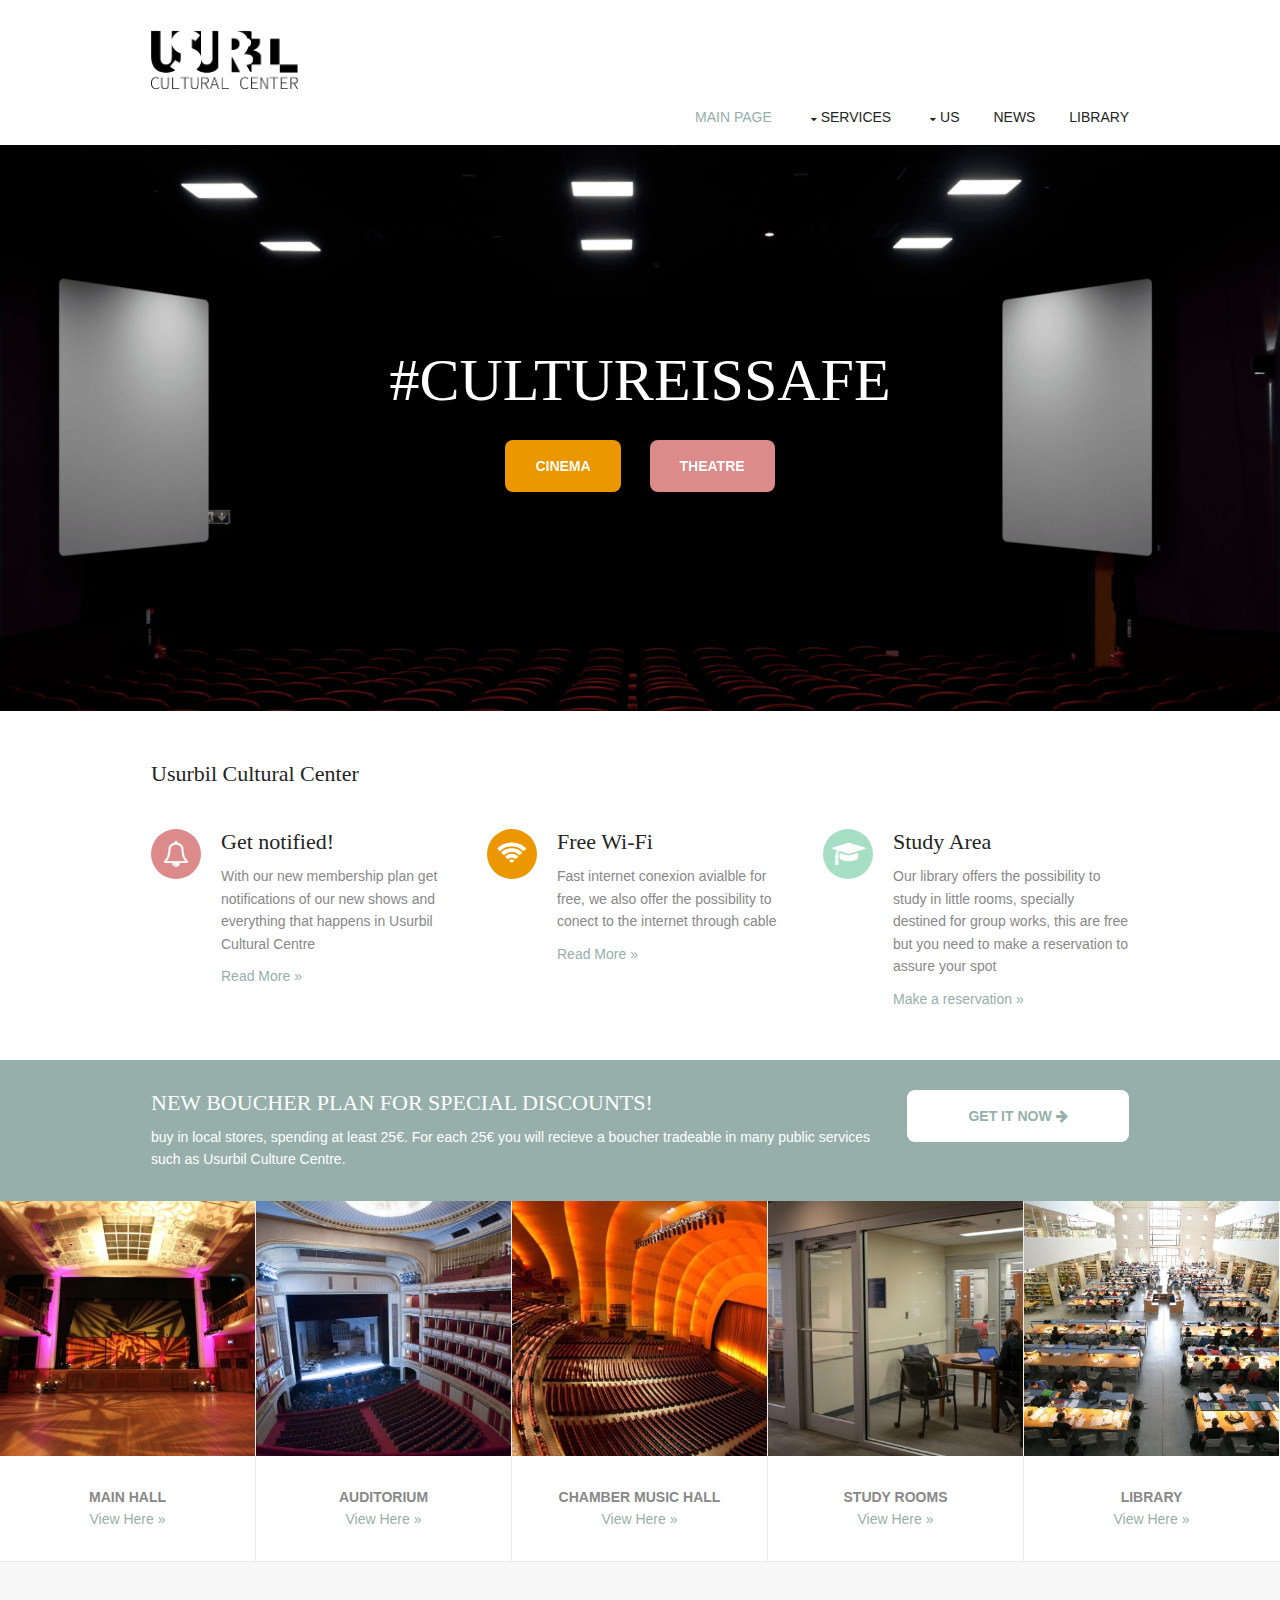
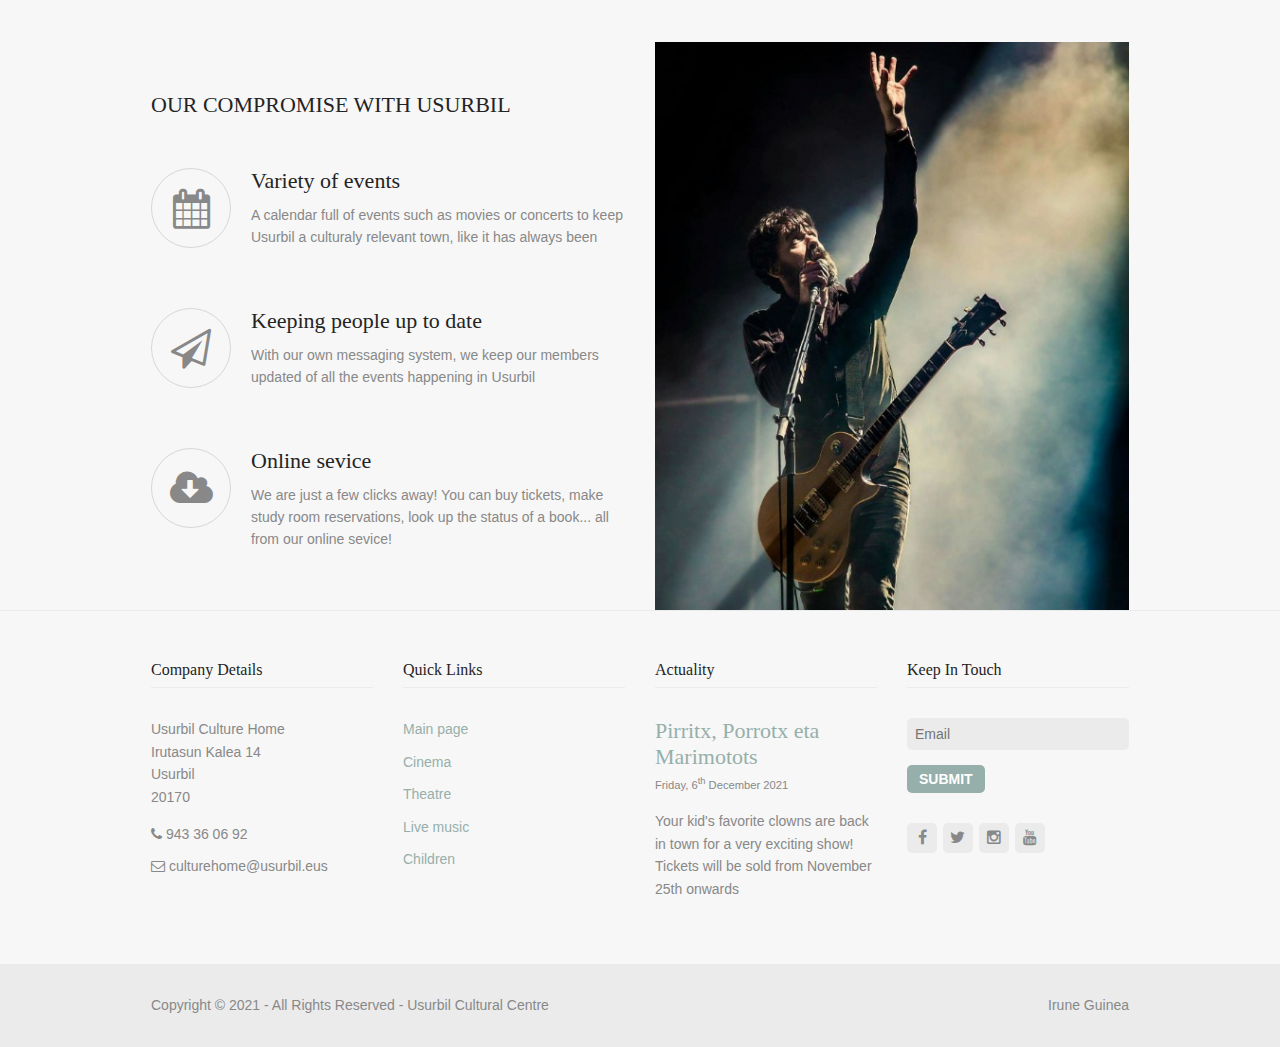
<file: index.html>
<!DOCTYPE html>
<!--
Template Name: Colossus
Author: <a href="https://www.os-templates.com/">OS Templates</a>
Author URI: https://www.os-templates.com/
Licence: Free to use under our free template licence terms
Licence URI: https://www.os-templates.com/template-terms
-->
<html lang="en">
<head>
<title>Usurbil Culture Center</title>
<meta charset="utf-8">
<meta name = "description" content = "Usurbil Cultural Center home page">
<meta name="viewport" content="width=device-width">
<link href="style/styles/style.css" rel="stylesheet" type="text/css" media="all">
<link href="images/demo/logo_ursubil_01.png" rel="icon" type="image/png">
</head>
<body id="top">

<!-- ################################################################################################ -->
<div class="wrapper row1">
  <header id="header" class="clear"> 
    <!-- ############################################ the logo on the top left #################################################### -->
    <div id="logo" class="fl_left">
      <p class="logo"><a href="index.html"><img src="images/demo/logo_ursubil_01.png" alt="logo"></a></p>
    </div>
    <!-- ##################################### navigation page ########################################################### -->
    <nav id="mainav" class="fl_right">
      <ul class="clear">
        <li class="active"><a href="index.html">Main page</a></li>
        <li><a class="drop" href="#">Services</a>
          <ul>
            <li><a href="portfolio/cinema.html">Cinema</a></li>
            <li><a href="portfolio/theatre.html">Theatre</a></li>
            <li><a href="portfolio/livemusic.html">Live music</a></li>
            <li><a href="portfolio/forchildren.html">For children</a></li>
          </ul>
        </li>
        <li><a class="drop" href="#">Us</a>
          <ul>
            <li><a href="portfolio/aboutus.html">About us</a></li>
            <li><a class="drop" href="#">Join</a>
              <ul>
                <li><a href="portfolio/contactus.html">Contact us</a></li>
                <li><a href="portfolio/suscribe.html">Suscribe</a></li>
              </ul>
            </li>
          </ul>
        </li>
        <li><a href="portfolio/news.html">News</a></li>
        <li><a href="portfolio/library.html">Library</a></li>
      </ul>
    </nav>
    <!-- ################################################################################################ -->
  </header>
</div>
<!-- ################################################################################################ -->
<div class="wrapper">
  <div id="slider" class="clear"> 
    <!-- ######################################  slide with pictures and buttons ########################################################## -->
    <div class="flexslider basicslider">
      <ul class="slides">
        <li><img src="images/demo/slides/01.png" alt="Cinema">
          <div class="txtoverlay">
            <div class="centralise">
              <div class="verticalwrap">
                <article>
                  <h2 class="heading uppercase">#CultureIsSafe</h2>
                  <p><a class="btn orange pushright" href="portfolio/cinema.html">Cinema</a> <a class="btn red" href="portfolio/theatre.html">Theatre</a></p>
                </article>
              </div>
            </div>
          </div>
        </li>
        <li><img src="images/demo/slides/02.jpg" alt="Live music">
          <div class="txtoverlay">
            <div class="centralise">
              <div class="verticalwrap">
                <article>
                  <h2 class="heading uppercase">Live music</h2>
                  <p><a class="btn red" href="portfolio/livemusic.html">Upcoming events</a></p>
                </article>
              </div>
            </div>
          </div>
        </li>
        <li><img src="images/demo/slides/03.jpg" alt="Children">
          <div class="txtoverlay">
            <div class="centralise">
              <div class="verticalwrap">
                <article>
                  <h2 class="heading uppercase">For children</h2>
                  <p><a class="btn orange pushright" href="portfolio/forchildren.html">Upcoming events</a></p>
                </article>
              </div>
            </div>
          </div>
        </li>
      </ul>
    </div>
    <!-- ################################################################################################ -->
  </div>
</div>
<!-- ################################################################################################ -->
<div class="wrapper row2">
  <div id="services" class="clear"> 
  <h1>Usurbil Cultural Center </h1> <br>
    <!-- ###########################################  services  ##################################################### -->
    <div class="group">
      <div class="one_third first">
        <article class="service"><i class="icon red circle fa fa-bell-o"></i>
          <h2 class="heading">Get notified!</h2>
          <p class="btmspace-10">With our new membership plan get notifications of our new shows and everything that happens in Usurbil Cultural Centre</p>
          <p><a href="https://usurbilkultura.eus/eu/register">Read More &raquo;</a></p>
        </article>
      </div>
      <div class="one_third">
        <article class="service"><i class="icon orange circle fa fa-wifi"></i>
          <h2 class="heading">Free Wi-Fi</h2>
          <p class="btmspace-10">Fast internet conexion avialble for free, we also offer the possibility to conect to the internet through cable</p>
          <p><a href="https://www.usurbil.eus/eu//-/wifi-irekia-jarri-dute-sutegin-potxoenean-udaletxean-eta-gizarte-zerbitzuetan">Read More &raquo;</a></p>
        </article>
      </div>
      <div class="one_third">
        <article class="service"><i class="icon green circle fa fa-mortar-board"></i>
          <h2 class="heading">Study Area</h2>
          <p class="btmspace-10">Our library offers the possibility to study in little rooms, specially destined for group works, this are free but you need to make a reservation to assure your spot</p>
          <p><a href="https://servicioscampus.unavarra.es/resSalas/Web/view-schedule.php">Make a reservation &raquo;</a></p>
        </article>
      </div>
    </div>
    <!-- ################################################################################################ -->
    <div class="clear"></div>
  </div>
</div>
<!-- ################################################################################################ -->
<div class="wrapper row6">
  <section id="cta" class="clear"> 
    <!-- #######################################  div for the discount page  ######################################################### -->
    <div class="three_quarter first">
      <h2 class="heading">New boucher plan for special discounts!</h2>
      <p>buy in local stores, spending at least 25€. For each 25€ you will recieve a boucher tradeable in many public services such as Usurbil Culture Centre.</p>
    </div>
    <div class="one_quarter"><a class="btn" href="https://www.usurbil.eus/eu/hasiera" target="_blank">Get it now <span class="fa fa-arrow-right"></span></a></div>
    <!-- ################################################################################################ -->
  </section>
</div>
<!-- ################################################################################################ -->
<div class="wrapper row2">
  <div class="latest"> 
    <!-- ############################################# venues ################################################### -->
    <ul class="nospace group">
      <li>
        <figure><a class="overlay" href="https://conwayhall.org.uk/venue-hire/"><img src="images/demo/latest/03.jpg" alt="Main hall"></a>
          <figcaption class="inspace-30 center">
            <p class="bold uppercase">Main Hall</p>
            <p><a href="https://conwayhall.org.uk/venue-hire/">View Here &raquo;</a></p>
          </figcaption>
        </figure>
      </li>
      <li>
        <figure><a class="overlay" href="https://www.mozart.co.at/staatsoper-es.php"><img src="images/demo/latest/02.jpg" alt="Auditorium"></a>
          <figcaption class="inspace-30 center">
            <p class="bold uppercase">Auditorium</p>
            <p><a href="https://www.mozart.co.at/staatsoper-es.php">View Here &raquo;</a></p>
          </figcaption>
        </figure>
      </li>
      <li>
        <figure><a class="overlay" href="https://es.wikipedia.org/wiki/Radio_City_Music_Hall"><img src="images/demo/latest/01.jpg" alt="Chamber music hall"></a>
          <figcaption class="inspace-30 center">
            <p class="bold uppercase">Chamber Music Hall</p>
            <p><a href="https://es.wikipedia.org/wiki/Radio_City_Music_Hall">View Here &raquo;</a></p>
          </figcaption>
        </figure>
      </li>
      <li>
        <figure><a class="overlay" href="https://servicioscampus.unavarra.es/resSalas/Web/view-schedule.php"><img src="images/demo/latest/04.jpg" alt="Study rooms"></a>
          <figcaption class="inspace-30 center">
            <p class="bold uppercase">Study Rooms</p>
            <p><a href="https://servicioscampus.unavarra.es/resSalas/Web/view-schedule.php">View Here &raquo;</a></p>
          </figcaption>
        </figure>
      </li>
      <li>
        <figure><a class="overlay" href="https://biblioteca.unavarra.es/abnetopac/abnetcl.cgi/O7194/ID4cbf89db?ACC=101"><img src="images/demo/latest/05.jpg" alt="Library"></a>
          <figcaption class="inspace-30 center">
            <p class="bold uppercase">Library</p>
            <p><a href="https://biblioteca.unavarra.es/abnetopac/abnetcl.cgi/O7194/ID4cbf89db?ACC=101">View Here &raquo;</a></p>
          </figcaption>
        </figure>
      </li>
    </ul>
    <!-- ################################################################################################ -->
  </div>
</div>
<!-- ################################################################################################ -->
<div class="wrapper row3">
  <main class="container nospace clear"> 
    <!-- main body -->
    <!-- ##########################################  div with image on the right ###################################################### -->
    <div class="group">
      <div class="one_half first paditout">
        <h2 class="heading uppercase btmspace-50">Our compromise with Usurbil</h2>
        <ul class="nospace group">
          <li class="btmspace-30">
            <article class="service largeicon"><i class="icon nobg circle fa fa-calendar"></i>
              <h6 class="heading">Variety of events</h6>
              <p>A calendar full of events such as movies or concerts to keep Usurbil a culturaly relevant town, like it has always been</p>
            </article>
          </li>
          <li class="btmspace-30">
            <article class="service largeicon"><i class="icon nobg circle fa fa-send-o"></i>
              <h6 class="heading">Keeping people up to date</h6>
              <p>With our own messaging system, we keep our members updated of all the events happening in Usurbil</p>
            </article>
          </li>
          <li>
            <article class="service largeicon"><i class="icon nobg circle fa fa-cloud-download"></i>
              <h6 class="heading">Online sevice</h6>
              <p>We are just a few clicks away! You can buy tickets, make study room reservations, look up the status of a book... all from our online sevice!</p>
            </article>
          </li>
        </ul>
      </div>
      <div class="one_half"><img src="images/demo/gorka.jpg" alt="Gorka Urbizu"></div>
    </div>
    <!-- ################################################################################################ -->
    <!-- / main body -->
    <div class="clear"></div>
  </main>
</div>
<!-- #####################################  footer  ########################################################### -->
<div class="wrapper row4">
  <footer id="footer" class="clear"> 
    <!-- ################################################################################################ -->
    <div class="one_quarter first">
      <h6 class="title">Company Details</h6>
      <address class="btmspace-15">
      Usurbil Culture Home<br>
      Irutasun Kalea 14<br>
      Usurbil<br>
      20170
      </address>
      <ul class="nospace">
        <li class="btmspace-10"><span class="fa fa-phone"></span> 943 36 06 92</li>
        <li><span class="fa fa-envelope-o"></span> culturehome@usurbil.eus</li>
      </ul>
    </div>
    <div class="one_quarter">
      <h6 class="title">Quick Links</h6>
      <ul class="nospace linklist">
        <li><a href="index.html">Main page</a></li>
        <li><a href="portfolio/cinema.html">Cinema</a></li>
        <li><a href="portfolio/theatre.html">Theatre</a></li>
        <li><a href="portfolio/livemusic.html">Live music</a></li>
        <li><a href="portfolio/forchildren.html">Children</a></li>
      </ul>
    </div>
    <div class="one_quarter">
      <h6 class="title">Actuality</h6>
		<article>
			<h2 class="nospace"><a href="portfolio/forchildren.html">Pirritx, Porrotx eta Marimotots</a></h2>
			<time class="smallfont" datetime="2045-04-06">Friday, 6<sup>th</sup> December 2021</time>
			<p>Your kid's favorite clowns are back in town for a very exciting show! Tickets will be sold from November 25th onwards</p>
		</article>
    </div>
    <div class="one_quarter">
      <h6 class="title">Keep In Touch</h6>
      <form class="btmspace-30" method="post" action="#">
        <fieldset>
          <legend>Newsletter:</legend>
          <input class="btmspace-15" type="text" value="" placeholder="Email">
          <button type="submit" value="submit">Submit</button>
        </fieldset>
      </form>
      <ul class="faico clear">
        <li><a class="faicon-facebook" href="https://www.facebook.com/Usurbil.Udala/"><i class="fa fa-facebook"></i></a></li>
        <li><a class="faicon-twitter" href="https://twitter.com/usurbiludala"><i class="fa fa-twitter"></i></a></li>
        <li><a class="faicon-instagram" href="https://www.instagram.com/usurbiludala/"><i class="fa fa-instagram"></i></a></li>
        <li><a class="faicon-youtube" href="https://www.youtube.com/channel/UC1_dJNsCZpt9bdaw3o1rUag"><i class="fa fa-youtube"></i></a></li>
      </ul>
    </div>
    <!-- ################################################################################################ -->
  </footer>
</div>
<!-- ################################################################################################ -->
<div class="wrapper row5">
  <div id="copyright" class="clear"> 
    <!-- ################################################################################################ -->
    <p class="fl_left">Copyright &copy; 2021 - All Rights Reserved - <a href="#">Usurbil Cultural Centre </a></p>
    <p class="fl_right">Irune Guinea</p>
    <!-- ################################################################################################ -->
  </div>
</div>
<!-- ################################################################################################ -->
<a id="backtotop" href="#top"><i class="fa fa-chevron-up"></i></a> 
<!-- JAVASCRIPTS -->
<script src="style/scripts/jquery.min.js"></script>
<script src="style/scripts/jquery.backtotop.js"></script>
<script src="style/scripts/jquery.mobilemenu.js"></script>
<script src="style/scripts/jquery.flexslider-min.js"></script>
</body>
</html>
</file>
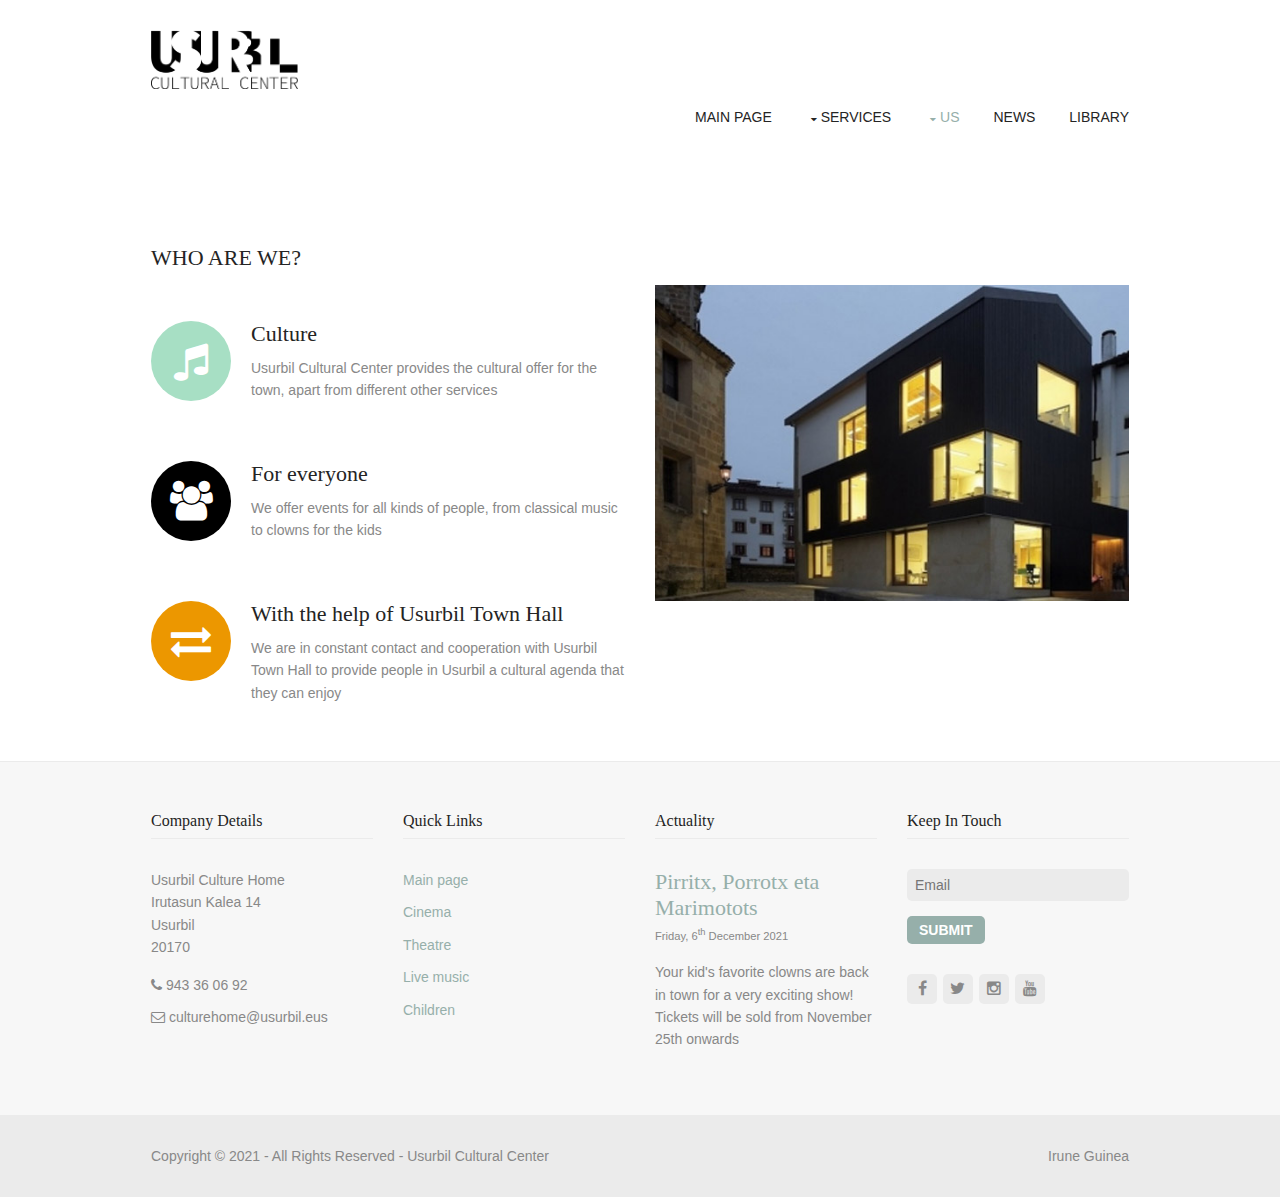
<file: portfolio/aboutus.html>
<!DOCTYPE html>
<!--
Template Name: Colossus
Author: <a href="https://www.os-templates.com/">OS Templates</a>
Author URI: https://www.os-templates.com/
Licence: Free to use under our free template licence terms
Licence URI: https://www.os-templates.com/template-terms
-->
<html lang="en">
<head>
<title>Usurbil Culture Center [About Us]</title>
<meta charset="utf-8">
<meta name = "description" content = "Usurbil Cultural Center about us page">
<meta name="viewport" content="width=device-width">
<link href="../style/styles/style.css" rel="stylesheet" type="text/css" media="all">
<link href="../images/demo/logo_ursubil_01.png" rel="icon" type="image/png">
</head>
<body id="top">
<!-- ################################################################################################ -->
<div class="wrapper row1">
  <header id="header" class="clear"> 
    <!-- ################################### logo ############################################################# -->
    <div id="logo" class="fl_left">
     <p class="logo"><a href="/..index.html"><img src="../images/demo/logo_ursubil_01.png" alt="logo"></a></p>
    </div>
    <!-- #################################### navigation bar ############################################################ -->
    <nav id="mainav" class="fl_right">
      <ul class="clear">
        <li ><a href="../index.html">Main page</a></li>
        <li><a class="drop" href="#">Services</a>
          <ul>
            <li><a href="cinema.html">Cinema</a></li>
            <li><a href="theatre.html">Theatre</a></li>
            <li><a href="livemusic.html">Live music</a></li>
            <li><a href="forchildren.html">For children</a></li>
          </ul>
        </li>
        <li class="active"><a class="drop" href="#">Us</a>
          <ul>
            <li class="active"><a href="aboutus.html">About us</a></li>
            <li><a class="drop" href="#">Join</a>
              <ul>
                <li><a href="contactus.html">Contact us</a></li>
                <li><a href="suscribe.html">Suscribe</a></li>
              </ul>
            </li>
          </ul>
        </li>
        <li><a href="news.html">News</a></li>
        <li><a href="library.html">Library</a></li>
      </ul>
    </nav>
    <!-- ################################################################################################ -->
  </header>
</div>
<!-- ######################################### icons and about us ####################################################### -->
<div class="wrapper row2">
  <div id="services" class="clear"> 
	<div class="group">
      <div class="one_half first paditout">
        <h1 class="heading uppercase btmspace-50">Who are we?</h1>
        <ul class="nospace group">
          <li class="btmspace-30">
            <article class="service largeicon"><i class="icon green circle fa fa-music"></i>
              <h6 class="heading">Culture</h6>
              <p>Usurbil Cultural Center provides the cultural offer for the town, apart from different other services</p>
            </article>
          </li>
          <li class="btmspace-30">
            <article class="service largeicon"><i class="icon black circle fa fa-group (alias)"></i>
              <h6 class="heading">For everyone</h6>
              <p>We offer events for all kinds of people, from classical music to clowns for the kids</p>
            </article>
          </li>
          <li>
            <article class="service largeicon"><i class="icon orange circle fa fa-exchange"></i>
              <h6 class="heading">With the help of Usurbil Town Hall</h6>
              <p>We are in constant contact and cooperation with Usurbil Town Hall to provide people in Usurbil a cultural agenda that they can enjoy</p>
            </article>
          </li>
        </ul>
      </div>
	  <br><br><br><br>
      <div class="one_half"><img src="../images/demo/aboutus/01.jpg" alt="us"></div>
    </div>							
</div>
</div>

<!-- ########################################### footer ##################################################### -->
<div class="wrapper row4">
  <footer id="footer" class="clear"> 
    <!-- ################################################################################################ -->
    <div class="one_quarter first">
      <h6 class="title">Company Details</h6>
      <address class="btmspace-15">
      Usurbil Culture Home<br>
      Irutasun Kalea 14<br>
      Usurbil<br>
      20170
      </address>
      <ul class="nospace">
        <li class="btmspace-10"><span class="fa fa-phone"></span> 943 36 06 92</li>
        <li><span class="fa fa-envelope-o"></span> culturehome@usurbil.eus</li>
      </ul>
    </div>
    <div class="one_quarter">
      <h6 class="title">Quick Links</h6>
      <ul class="nospace linklist">
        <li><a href="../index.html">Main page</a></li>
        <li><a href="cinema.html">Cinema</a></li>
        <li><a href="theatre.html">Theatre</a></li>
        <li><a href="livemusic.html">Live music</a></li>
        <li><a href="forchildren.html">Children</a></li>
      </ul>
    </div>
    <div class="one_quarter">
      <h6 class="title">Actuality</h6>
		<article>
			<h2 class="nospace"><a href="forchildren.html">Pirritx, Porrotx eta Marimotots</a></h2>
			<time class="smallfont" datetime="2045-04-06">Friday, 6<sup>th</sup> December 2021</time>
			<p>Your kid's favorite clowns are back in town for a very exciting show! Tickets will be sold from November 25th onwards</p>
		</article>
    </div>
    <div class="one_quarter">
      <h6 class="title">Keep In Touch</h6>
      <form class="btmspace-30" method="post" action="#">
        <fieldset>
          <legend>Newsletter:</legend>
          <input class="btmspace-15" type="text" value="" placeholder="Email">
          <button type="submit" value="submit">Submit</button>
        </fieldset>
      </form>
      <ul class="faico clear">
        <li><a class="faicon-facebook" href="https://www.facebook.com/Usurbil.Udala/"><i class="fa fa-facebook"></i></a></li>
        <li><a class="faicon-twitter" href="https://twitter.com/usurbiludala"><i class="fa fa-twitter"></i></a></li>
        <li><a class="faicon-instagram" href="https://www.instagram.com/usurbiludala/"><i class="fa fa-instagram"></i></a></li>
        <li><a class="faicon-youtube" href="https://www.youtube.com/channel/UC1_dJNsCZpt9bdaw3o1rUag"><i class="fa fa-youtube"></i></a></li>
      </ul>
    </div>
    <!-- ################################################################################################ -->
  </footer>
</div>

<!-- ################################################################################################ -->
<div class="wrapper row5">
  <div id="copyright" class="clear"> 
    <!-- ################################################################################################ -->
    <p class="fl_left">Copyright &copy; 2021 - All Rights Reserved - <a href="../index.html">Usurbil Cultural Center </a></p>
    <p class="fl_right">Irune Guinea</p>
    <!-- ################################################################################################ -->
  </div>
</div>
<!-- ################################################################################################ -->
<a id="backtotop" href="#top"><i class="fa fa-chevron-up"></i></a> 
<!-- JAVASCRIPTS -->
<script src="../style/scripts/jquery.min.js"></script>
<script src="../style/scripts/jquery.backtotop.js"></script>
<script src="../style/scripts/jquery.mobilemenu.js"></script>
</body>
</html>
</file>
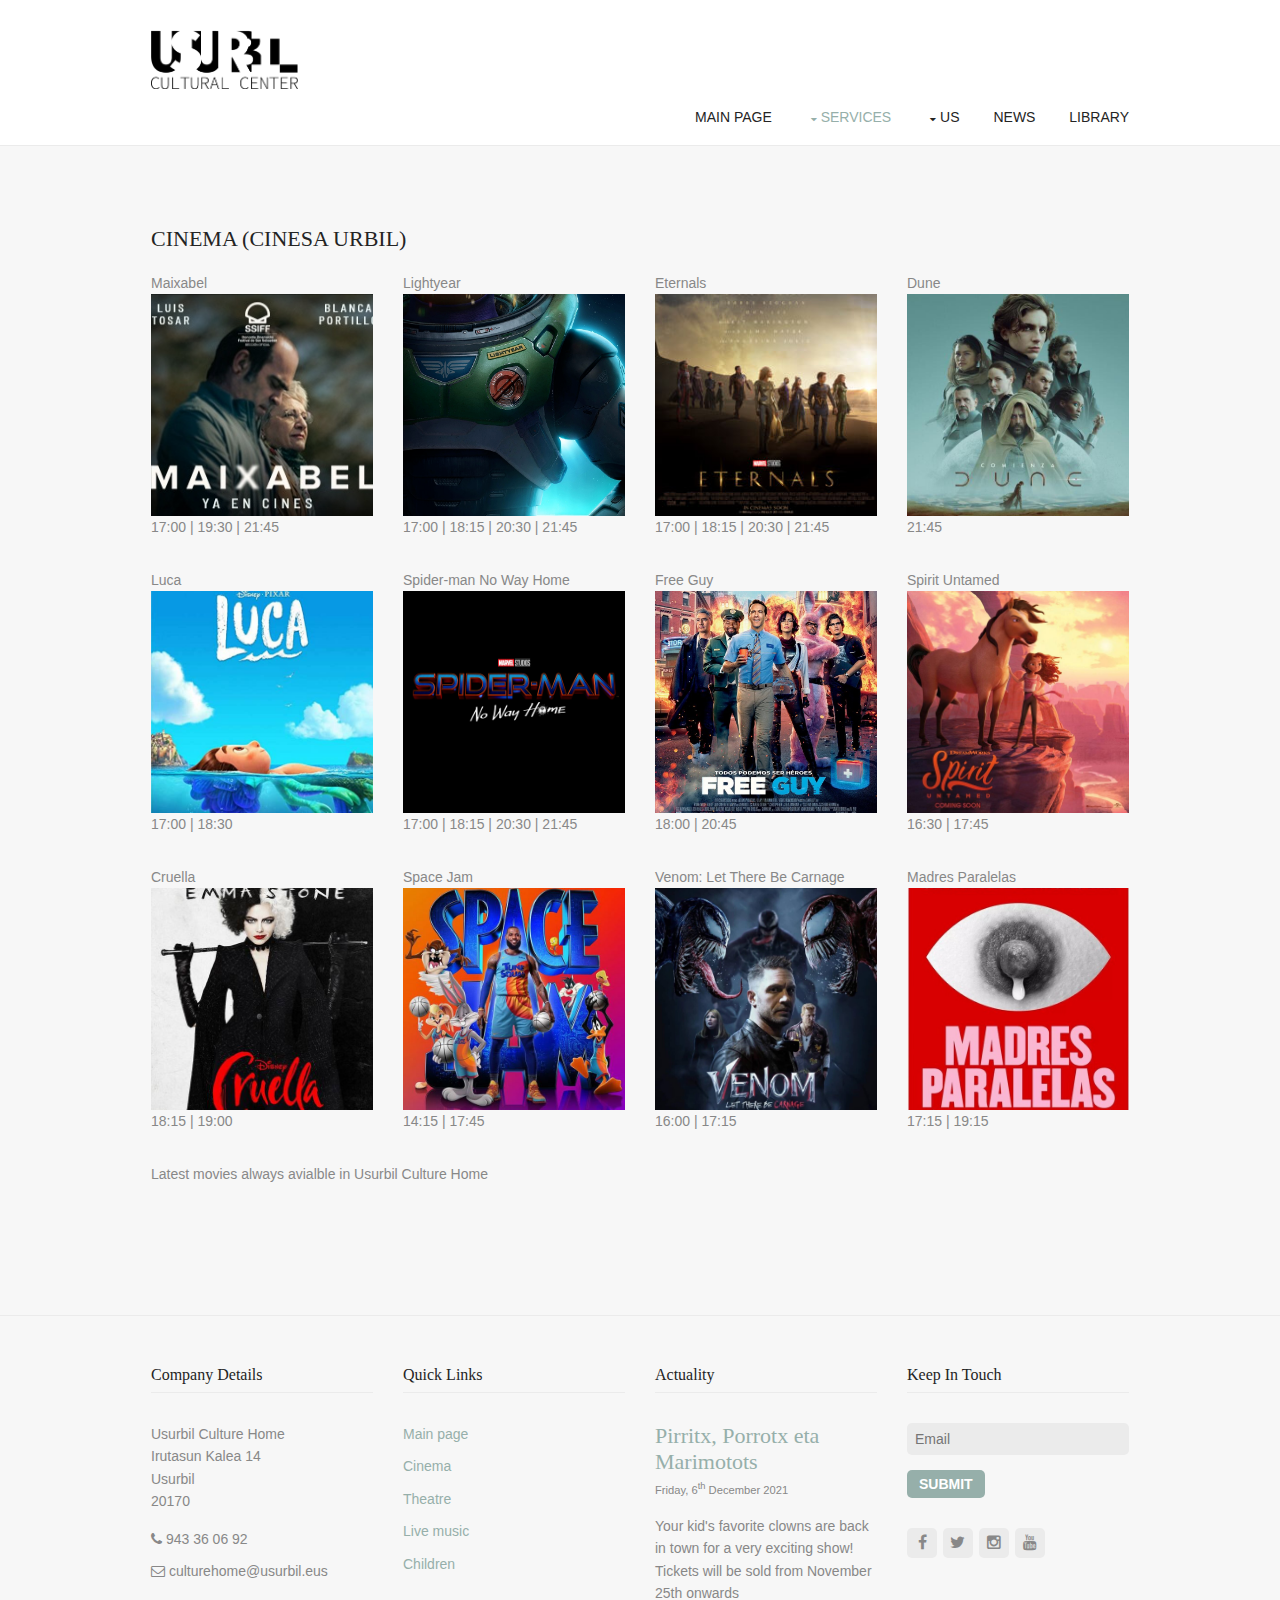
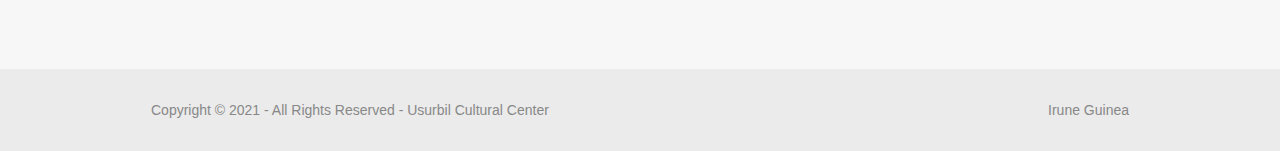
<file: portfolio/cinema.html>
<!DOCTYPE html>
<!--
Template Name: Colossus
Author: <a href="https://www.os-templates.com/">OS Templates</a>
Author URI: https://www.os-templates.com/
Licence: Free to use under our free template licence terms
Licence URI: https://www.os-templates.com/template-terms
-->
<html lang="en">
<head>
<title>Usurbil Culture Center [Cinema]</title>
<meta charset="utf-8">
<meta name = "description" content = "Usurbil Cultural Center Cinema page">
<meta name="viewport" content="width=device-width">
<link href="../style/styles/style.css" rel="stylesheet" type="text/css" media="all">
<link href="../images/demo/logo_ursubil_01.png" rel="icon" type="image/png">
</head>
<body id="top">

<!-- ################################################################################################ -->
<div class="wrapper row1">
  <header id="header" class="clear"> 
    <!-- ############################################ logo #################################################### -->
    <div id="logo" class="fl_left">
      <p class="logo"><a href="../index.html"><img src="../images/demo/logo_ursubil_01.png" alt="logo"></a></p>
    </div>
    <!-- ########################################### navigation bar ##################################################### -->
        <nav id="mainav" class="fl_right">
      <ul class="clear">
        <li><a href="../index.html">Main page</a></li>
        <li class="active"><a class="drop">Services</a>
          <ul>
            <li  class="active"><a href="cinema.html">Cinema</a></li>
            <li><a href="theatre.html">Theatre</a></li>
            <li><a href="livemusic.html">Live music</a></li>
            <li><a href="forchildren.html">For children</a></li>
          </ul>
        </li>
        <li><a class="drop" href="#">Us</a>
          <ul>
            <li><a href="aboutus.html">About us</a></li>
            <li><a class="drop" href="#">Join</a>
              <ul>
                <li><a href="contactus.html">Contact us</a></li>
                <li><a href="suscribe.html">Suscribe</a></li>
              </ul>
            </li>
          </ul>
        </li>
        <li><a href="news.html">News</a></li>
        <li><a href="library.html">Library</a></li>
      </ul>
    </nav>
  </header>
</div>
<!-- ################################################################################################ -->
<div class="wrapper row3">
  <main class="container clear"> 
    <div class="content"> 
      <!-- ################################################################################################ -->
      <div id="gallery">
        <figure>
          <h1 class="heading">CINEMA (CINESA URBIL)</h1>
          <ul class="nospace clear">
            <li class="one_quarter first">Maixabel<a class="overlay" href="https://www.youtube.com/watch?v=lvkMA8ffGQw" target="_blank"><img src="../images/demo/gallery/01.jpg" alt="Maixabel"></a>
			17:00 | 19:30 | 21:45
			</li>
            <li class="one_quarter">Lightyear<a href="https://www.youtube.com/watch?v=BwPL0Md_QFQ" target="_blank"><img src="../images/demo/gallery/02.jpg" alt="Lightyear"></a>
			17:00 | 18:15 | 20:30 | 21:45
			</li>
            <li class="one_quarter">Eternals<a href="https://www.youtube.com/watch?v=x_me3xsvDgk" target="_blank"><img src="../images/demo/gallery/03.jpg" alt="Eternals"></a>
			17:00 | 18:15 | 20:30 | 21:45
			</li>
            <li class="one_quarter">Dune<a href="https://www.youtube.com/watch?v=8g18jFHCLXk" target="_blank"><img src="../images/demo/gallery/04.jpg" alt="Dune"></a>
			21:45
			</li>
            <li class="one_quarter first">Luca<a href="https://www.youtube.com/watch?v=mYfJxlgR2jw" target="_blank"><img src="../images/demo/gallery/05.jpg" alt="Luca"></a>
			17:00 | 18:30
			</li>
            <li class="one_quarter">Spider-man No Way Home<a href="https://www.youtube.com/watch?v=rt-2cxAiPJk&t=110s" target="_blank"><img src="../images/demo/gallery/06.png" alt="Spider-man No Way Home"></a>
			17:00 | 18:15 | 20:30 | 21:45
			</li>
            <li class="one_quarter">Free Guy<a href="https://www.youtube.com/watch?v=X2m-08cOAbc" target="_blank"><img src="../images/demo/gallery/07.jpg" alt="Free Guy"></a>
			18:00 | 20:45
			</li>
            <li class="one_quarter">Spirit Untamed<a href="https://www.youtube.com/watch?v=9jG1nnQGpdI" target="_blank"><img src="../images/demo/gallery/08.jpg" alt="Spirit Untamed"></a>
			16:30 | 17:45
			</li>
            <li class="one_quarter first">Cruella<a href="https://www.youtube.com/watch?v=gmRKv7n2If8" target="_blank"><img src="../images/demo/gallery/09.jpg" alt="Cruella"></a>
			18:15 | 19:00
			</li>
            <li class="one_quarter">Space Jam<a href="https://www.youtube.com/watch?v=olXYZOsXw_o" target="_blank"><img src="../images/demo/gallery/010.jpg" alt="Space Jam"></a>
			14:15 | 17:45
			</li>
            <li class="one_quarter">Venom: Let There Be Carnage<a href="https://www.youtube.com/watch?v=-FmWuCgJmxo" target="_blank"><img src="../images/demo/gallery/011.jpg" alt="Venom: Let There Be Carnag"></a>
			16:00 | 17:15
			</li>
			<li class="one_quarter">Madres Paralelas<a href="https://www.youtube.com/watch?v=2IO_f2Auo3U" target="_blank"><img src="../images/demo/gallery/012.jpg" alt="Madres Paralelas"></a>
			17:15 | 19:15
			</li>
          </ul>
          <figcaption>Latest movies always avialble in Usurbil Culture Home</figcaption>
        </figure>
      </div>
    </div>
    <div class="clear"></div>
  </main>
</div>

<!-- #################################### footer ############################################################ -->
<div class="wrapper row4">
  <footer id="footer" class="clear"> 
    <!-- ################################################################################################ -->
    <div class="one_quarter first">
      <h6 class="title">Company Details</h6>
      <address class="btmspace-15">
      Usurbil Culture Home<br>
      Irutasun Kalea 14<br>
      Usurbil<br>
      20170
      </address>
      <ul class="nospace">
        <li class="btmspace-10"><span class="fa fa-phone"></span> 943 36 06 92</li>
        <li><span class="fa fa-envelope-o"></span> culturehome@usurbil.eus</li>
      </ul>
    </div>
    <div class="one_quarter">
      <h6 class="title">Quick Links</h6>
      <ul class="nospace linklist">
        <li><a href="../index.html">Main page</a></li>
        <li><a href="cinema.html">Cinema</a></li>
        <li><a href="theatre.html">Theatre</a></li>
        <li><a href="livemusic.html">Live music</a></li>
        <li><a href="forchildren.html">Children</a></li>
      </ul>
    </div>
    <div class="one_quarter">
      <h6 class="title">Actuality</h6>
		<article>
			<h2 class="nospace"><a href="forchildren.html">Pirritx, Porrotx eta Marimotots</a></h2>
			<time class="smallfont" datetime="2045-04-06">Friday, 6<sup>th</sup> December 2021</time>
			<p>Your kid's favorite clowns are back in town for a very exciting show! Tickets will be sold from November 25th onwards</p>
		</article>
    </div>
    <div class="one_quarter">
      <h6 class="title">Keep In Touch</h6>
      <form class="btmspace-30" method="post" action="#">
        <fieldset>
          <legend>Newsletter:</legend>
          <input class="btmspace-15" type="text" value="" placeholder="Email">
          <button type="submit" value="submit">Submit</button>
        </fieldset>
      </form>
      <ul class="faico clear">
        <li><a class="faicon-facebook" href="https://www.facebook.com/Usurbil.Udala/"><i class="fa fa-facebook"></i></a></li>
        <li><a class="faicon-twitter" href="https://twitter.com/usurbiludala"><i class="fa fa-twitter"></i></a></li>
        <li><a class="faicon-instagram" href="https://www.instagram.com/usurbiludala/"><i class="fa fa-instagram"></i></a></li>
        <li><a class="faicon-youtube" href="https://www.youtube.com/channel/UC1_dJNsCZpt9bdaw3o1rUag"><i class="fa fa-youtube"></i></a></li>
      </ul>
    </div>
    <!-- ################################################################################################ -->
  </footer>
</div>
<!-- ################################################################################################ -->
<div class="wrapper row5">
  <div id="copyright" class="clear"> 
    <!-- ################################################################################################ -->
    <p class="fl_left">Copyright &copy; 2021 - All Rights Reserved - <a href="../index.html">Usurbil Cultural Center </a></p>
    <p class="fl_right">Irune Guinea</p>
    <!-- ################################################################################################ -->
  </div>
</div>
<!-- ################################################################################################ -->
<a id="backtotop" href="#top"><i class="fa fa-chevron-up"></i></a> 
<!-- JAVASCRIPTS -->
<script src="../style/scripts/jquery.min.js"></script>
<script src="../style/scripts/jquery.backtotop.js"></script>
<script src="../style/scripts/jquery.mobilemenu.js"></script>
</body>
</html>
</file>
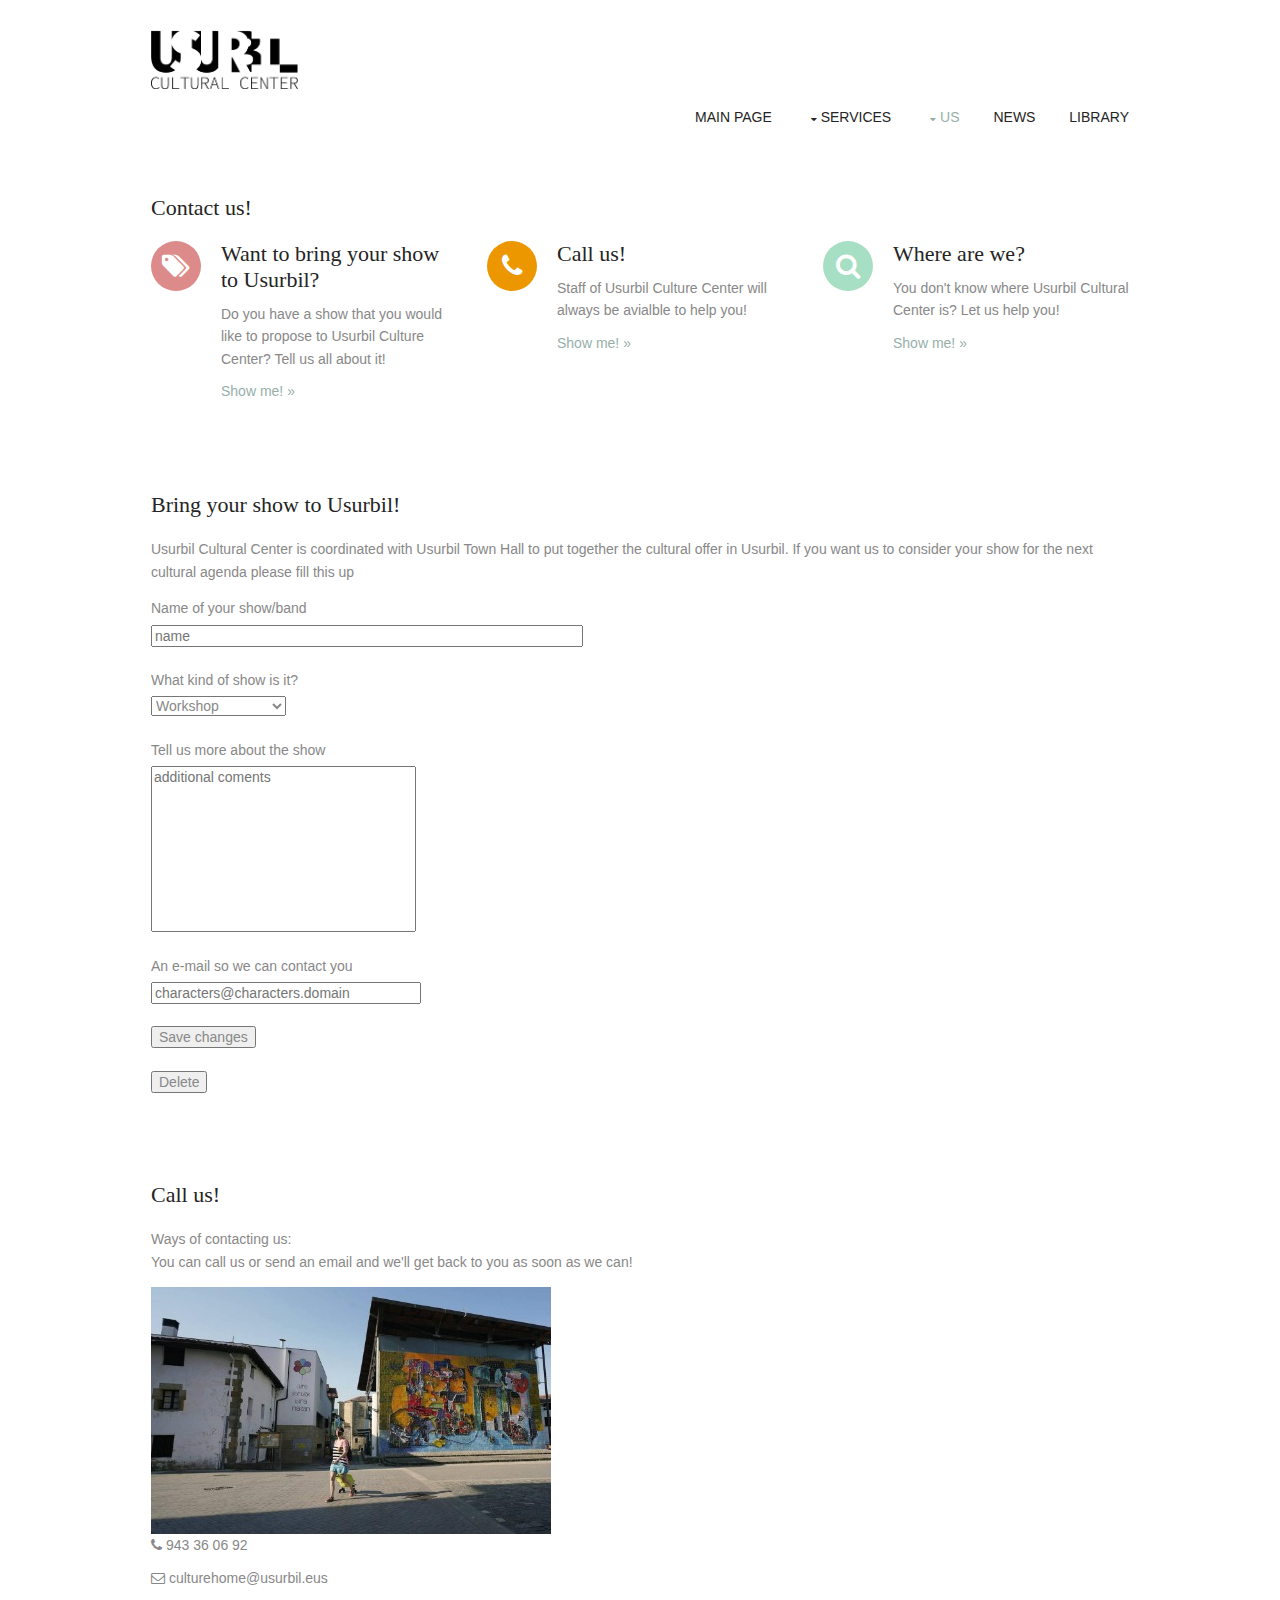
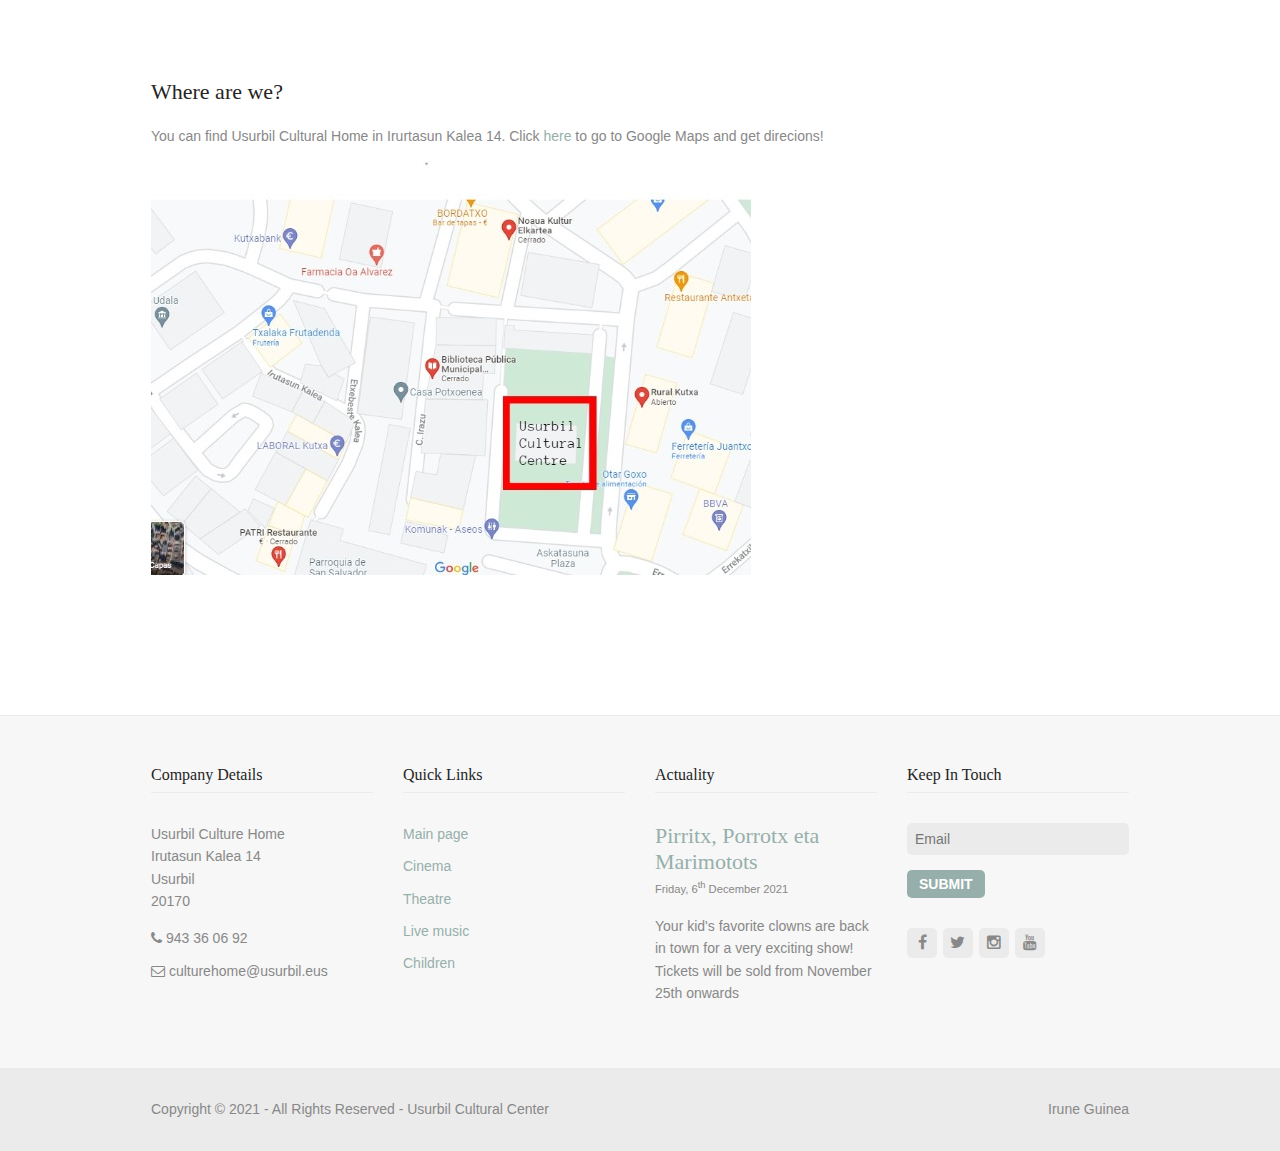
<file: portfolio/contactus.html>
<!DOCTYPE html>
<!--
Template Name: Colossus
Author: <a href="https://www.os-templates.com/">OS Templates</a>
Author URI: https://www.os-templates.com/
Licence: Free to use under our free template licence terms
Licence URI: https://www.os-templates.com/template-terms
-->
<html lang="en">
<head>
<title>Usurbil Culture Center [Contact us]</title>
<meta charset="utf-8">
<meta name = "description" content = "Usurbil Cultural Center contact page">
<meta name="viewport" content="width=device-width">
<link href="../style/styles/style.css" rel="stylesheet" type="text/css" media="all">
<link href="../images/demo/logo_ursubil_01.png" rel="icon" type="image/png">
</head>
<body id="top">
<!-- ################################################################################################ -->
<div class="wrapper row1">
  <header id="header" class="clear"> 
    <!-- ##################################### logo ########################################################### -->
    <div id="logo" class="fl_left">
           <p class="logo"><a href="/..index.html"><img src="../images/demo/logo_ursubil_01.png" alt="logo"></a></p>
    </div>
    <!-- ########################################### navigation bar ##################################################### -->
    <nav id="mainav" class="fl_right">
      <ul class="clear">
        <li ><a href="../index.html">Main page</a></li>
        <li><a class="drop" href="#">Services</a>
          <ul>
            <li><a href="cinema.html">Cinema</a></li>
            <li><a href="theatre.html">Theatre</a></li>
            <li><a href="livemusic.html">Live music</a></li>
            <li><a href="forchildren.html">For children</a></li>
          </ul>
        </li>
        <li class="active"><a class="drop" href="#">Us</a>
          <ul>
            <li><a href="aboutus.html">About us</a></li>
            <li><a class="drop" href="#">Join</a>
              <ul>
                <li class="active"><a href="contactus.html">Contact us</a></li>
                <li><a href="suscribe.html">Suscribe</a></li>
              </ul>
            </li>
          </ul>
        </li>
        <li><a href="news.html">News</a></li>
        <li><a href="library.html">Library</a></li>
      </ul>
    </nav>
    <!-- ################################################################################################ -->
  </header>
</div>
<!-- ################################################################################################ -->

<div class="wrapper row2">
  <div id="services" class="clear"> 
  <h1>Contact us! </h1>
    <!-- ######################################### icons and info ####################################################### -->
    <div class="group">
      <div class="one_third first">
        <article class="service"><i class="icon red circle fa fa-tags"></i>
          <h2 class="heading">Want to bring your show to Usurbil?</h2>
          <p class="btmspace-10">Do you have a show that you would like to propose to Usurbil Culture Center? Tell us all about it!</p>
          <p><a href="#show">Show me! &raquo;</a></p>
        </article>
      </div>
      <div class="one_third">
        <article class="service"><i class="icon orange circle fa fa-phone"></i>
          <h2 class="heading">Call us!</h2>
          <p class="btmspace-10">Staff of Usurbil Culture Center will always be avialble to help you!</p>
          <p><a href="#call">Show me! &raquo;</a></p>
        </article>
      </div>
      <div class="one_third">
        <article class="service"><i class="icon green circle fa fa-search"></i>
          <h2 class="heading">Where are we?</h2>
          <p class="btmspace-10">You don't know where Usurbil Cultural Center is? Let us help you!</p>
          <p><a href="#map">Show me! &raquo;</a></p>
        </article>
      </div>
    </div>			
<br><br><br><br>
<!-- ############################################# form ################################################### -->
<h1 id="show">Bring your show to Usurbil!</h1>
	<p>Usurbil Cultural Center is coordinated with Usurbil Town Hall to put together the cultural offer in Usurbil. If you want us to consider your show for the next cultural agenda please fill this up</p>
	
	<form method="post">
		<label class="title" >Name of your show/band</label>
		<input type="text" id="nombre" name="name" placeholder="name" required maxlength="50" size="50"><br>
		<label class="title" >What kind of show is it?</label>
		<select id="type" name="type">
			<option value="Musical">Musical show</option>
			<option value="book">Book presentation</option>
			<option value="workshop" selected>Workshop</option>
			<option value="theatre">Theatre</option>
			<option value="event">Event</option>
			<option value="magic">Magical show</option>		
			<option value="Others">others</option>
		</select><br>
		<label class="title" >Tell us more about the show</label>
		<textarea name="comments" rows="10" cols="30" placeholder="additional coments"></textarea><br>
		<label class="title" >An e-mail so we can contact you</label>
		<input type="email" id="email" name="email" pattern="[a-z0-9._%+-]+@[a-z0-9.-]+\.[a-z]{2,}$" placeholder="characters@characters.domain" size="30"><br>
		<input class="boton" type="submit" value="Save changes"><br>
		<input type="reset" value="Delete">
	</form>
<br><br><br><br>
<!-- ###################################### call us ########################################################## -->


<h1 id="call">Call us!</h1> 

	<p> Ways of contacting us: <br>You can call us or send an email and we'll get back to you as soon as we can! 
	</p>	<figure class="avatar"><img src="../images/demo/contactus/01.jpg" alt="Contact us"></figure> 
	<ul class="nospace">
        <li class="btmspace-10"><span class="fa fa-phone"></span> 943 36 06 92</li>
        <li><span class="fa fa-envelope-o"></span> culturehome@usurbil.eus</li>
      </ul>

	 
	 
<br><br><br><br>
<!-- ####################################### map ######################################################### -->

	<header>
	<h1 id="map">Where are we?</h1>
	</header>

	<div class="comcont">
		 

	<p> You can find Usurbil Cultural Home in Irurtasun Kalea 14. Click <a href="https://www.google.com/maps/place/Noaua+Kultur+Elkartea/@43.270651,-2.0505653,18.75z/data=!4m9!1m2!2m1!1susurbil+irurtasun+kalea+14!3m5!1s0xd51b1204f89b195:0x8efd0c35900a12d1!8m2!3d43.2710967!4d-2.049684!15sChl1c3VyYmlsIGlydXJ0enVuIGthbGVhIDE0kgEUY3VsdHVyYWxfYXNzb2NpYXRpb24?hl=es">here</a> to go to Google Maps and get direcions! </p>
              </div>	<figure class="avatar"><img src="../images/demo/contactus/02.jpg" alt="Map"></figure>
</div>
    </div>
<br><br><br><br>
<!-- ######################################### footer ####################################################### -->
<div class="wrapper row4">
  <footer id="footer" class="clear"> 
    <!-- ################################################################################################ -->
    <div class="one_quarter first">
      <h6 class="title">Company Details</h6>
      <address class="btmspace-15">
      Usurbil Culture Home<br>
      Irutasun Kalea 14<br>
      Usurbil<br>
      20170
      </address>
      <ul class="nospace">
        <li class="btmspace-10"><span class="fa fa-phone"></span> 943 36 06 92</li>
        <li><span class="fa fa-envelope-o"></span> culturehome@usurbil.eus</li>
      </ul>
    </div>
    <div class="one_quarter">
      <h6 class="title">Quick Links</h6>
      <ul class="nospace linklist">
        <li><a href="../index.html">Main page</a></li>
        <li><a href="cinema.html">Cinema</a></li>
        <li><a href="theatre.html">Theatre</a></li>
        <li><a href="livemusic.html">Live music</a></li>
        <li><a href="forchildren.html">Children</a></li>
      </ul>
    </div>
    <div class="one_quarter">
      <h6 class="title">Actuality</h6>
		<article>
			<h2 class="nospace"><a href="forchildren.html">Pirritx, Porrotx eta Marimotots</a></h2>
			<time class="smallfont" datetime="2045-04-06">Friday, 6<sup>th</sup> December 2021</time>
			<p>Your kid's favorite clowns are back in town for a very exciting show! Tickets will be sold from November 25th onwards</p>
		</article>
    </div>
    <div class="one_quarter">
      <h6 class="title">Keep In Touch</h6>
      <form class="btmspace-30" method="post" action="#">
        <fieldset>
          <legend>Newsletter:</legend>
          <input class="btmspace-15" type="text" value="" placeholder="Email">
          <button type="submit" value="submit">Submit</button>
        </fieldset>
      </form>
      <ul class="faico clear">
        <li><a class="faicon-facebook" href="https://www.facebook.com/Usurbil.Udala/"><i class="fa fa-facebook"></i></a></li>
        <li><a class="faicon-twitter" href="https://twitter.com/usurbiludala"><i class="fa fa-twitter"></i></a></li>
        <li><a class="faicon-instagram" href="https://www.instagram.com/usurbiludala/"><i class="fa fa-instagram"></i></a></li>
        <li><a class="faicon-youtube" href="https://www.youtube.com/channel/UC1_dJNsCZpt9bdaw3o1rUag"><i class="fa fa-youtube"></i></a></li>
      </ul>
    </div>
    <!-- ################################################################################################ -->
  </footer>
</div>
<!-- ################################################################################################ -->
<div class="wrapper row5">
  <div id="copyright" class="clear"> 
    <!-- ################################################################################################ -->
    <p class="fl_left">Copyright &copy; 2021 - All Rights Reserved - <a href="../index">Usurbil Cultural Center </a></p>
    <p class="fl_right">Irune Guinea</p>
    <!-- ################################################################################################ -->
  </div>
</div>
<!-- ################################################################################################ -->
<a id="backtotop" href="#top"><i class="fa fa-chevron-up"></i></a> 
<!-- JAVASCRIPTS -->
<script src="../style/scripts/jquery.min.js"></script>
<script src="../style/scripts/jquery.backtotop.js"></script>
<script src="../style/scripts/jquery.mobilemenu.js"></script>
</body>
</html>
</file>
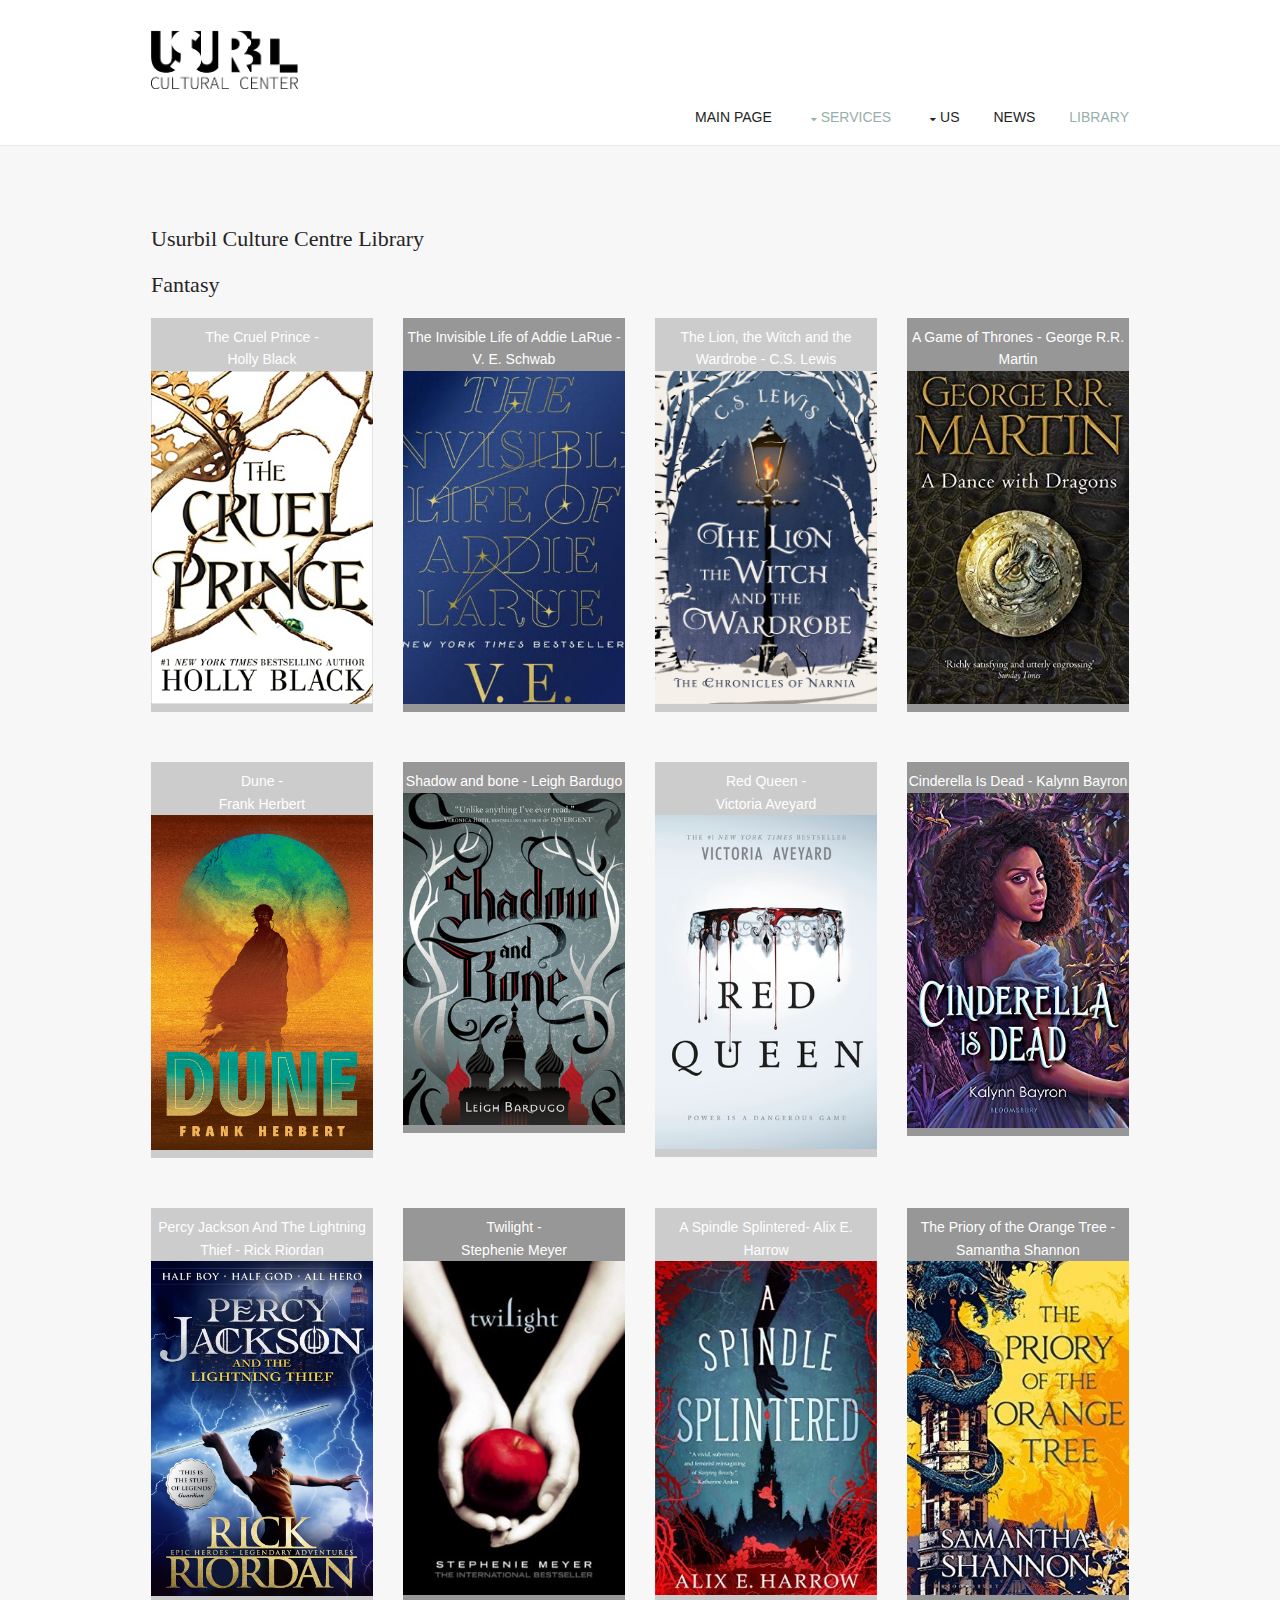
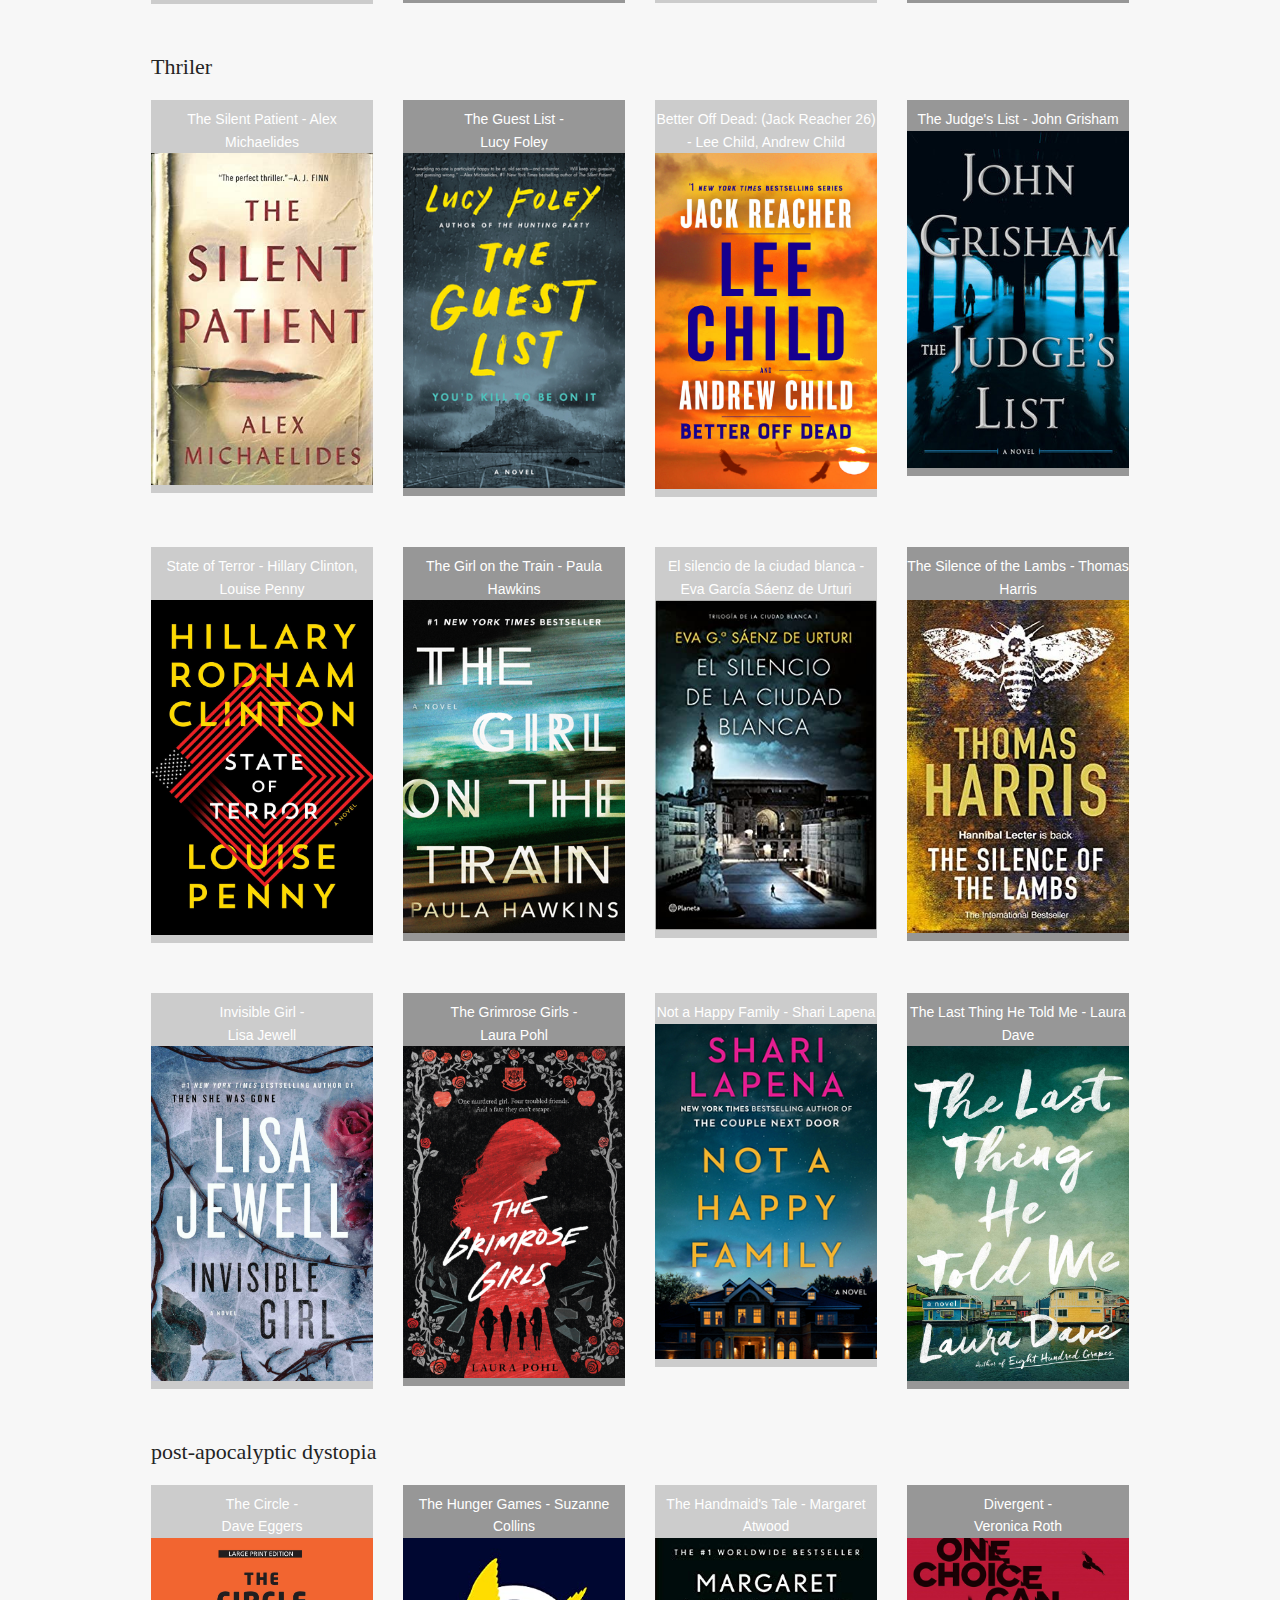
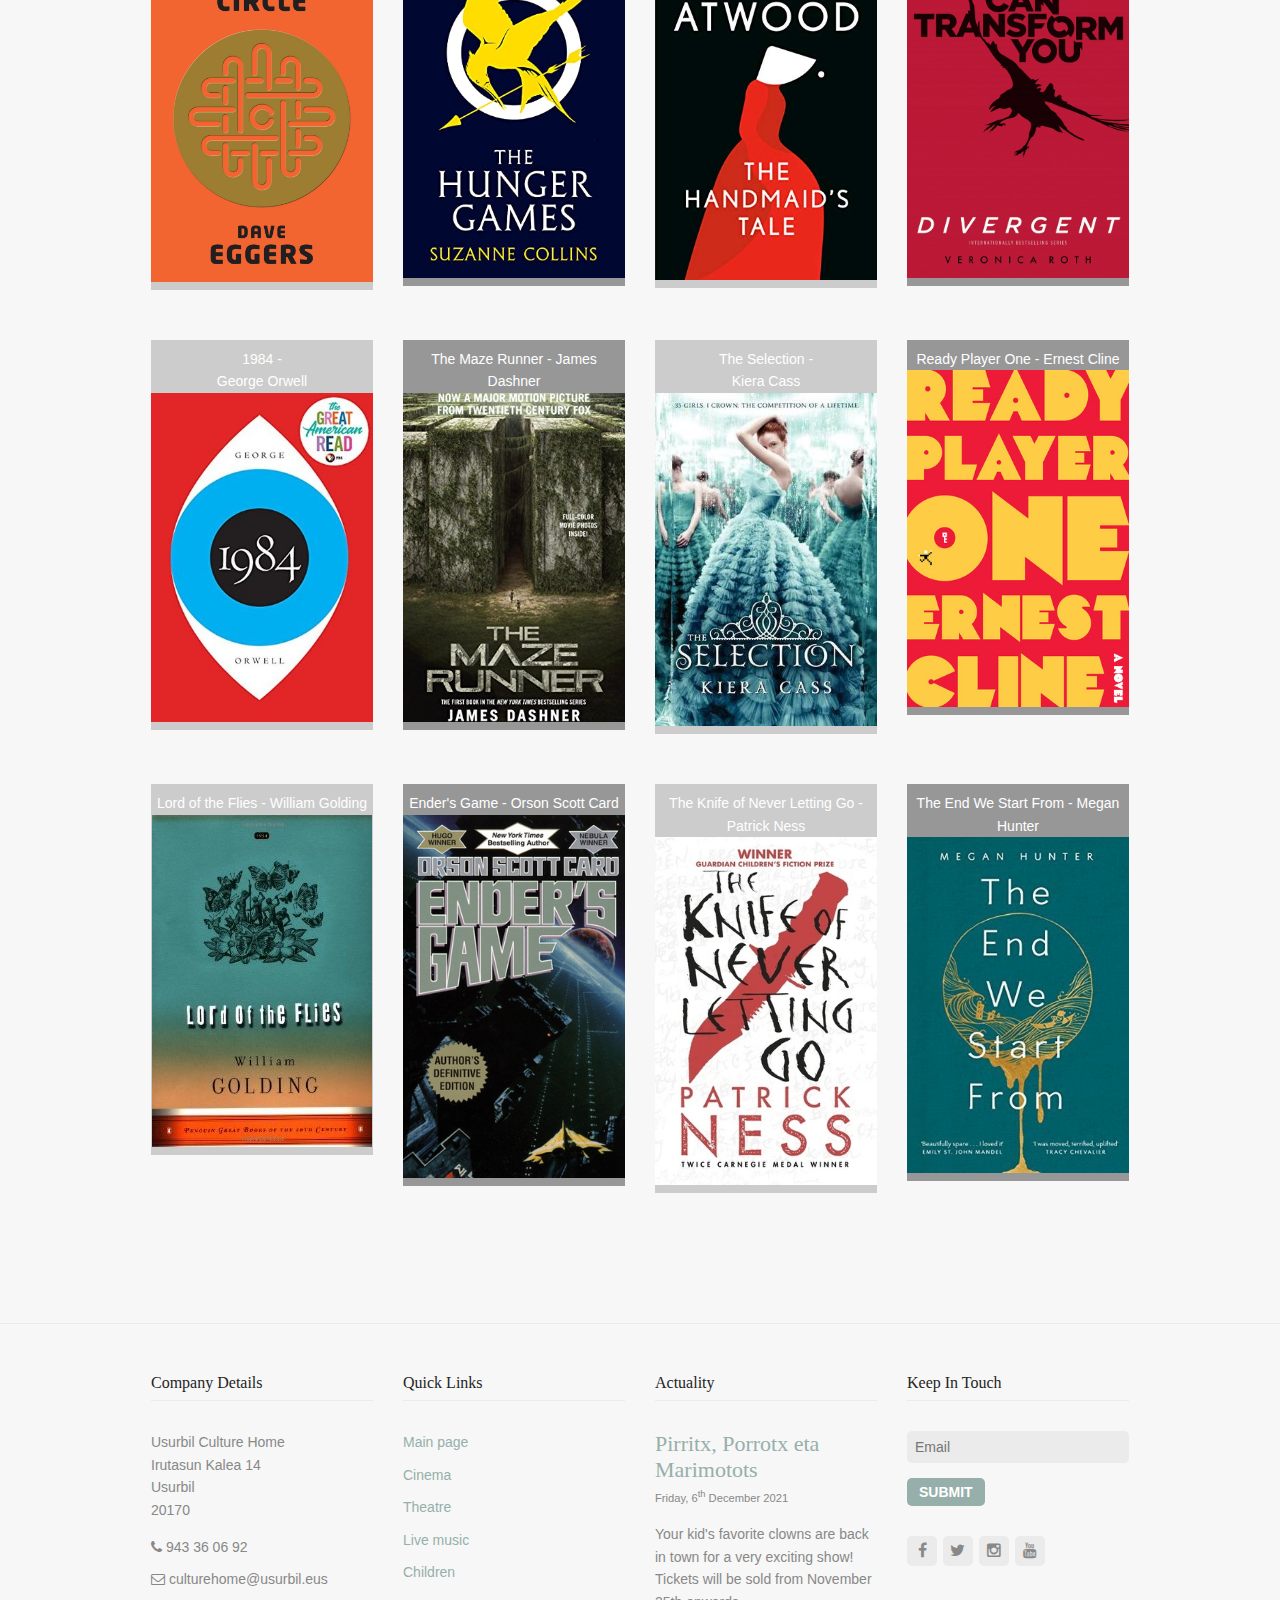
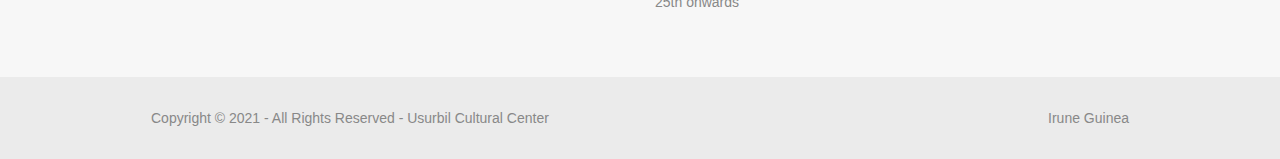
<file: portfolio/library.html>
<!DOCTYPE html>

<!--
Template Name: Colossus
Author: <a href="https://www.os-templates.com/">OS Templates</a>
Author URI: https://www.os-templates.com/
Licence: Free to use under our free template licence terms
Licence URI: https://www.os-templates.com/template-terms
-->
<html lang="en">
<head>
<title>Usurbil Culture Center [LIBRARY]</title>
<meta charset="utf-8">
<meta name = "description" content = "Usurbil Cultural Center Library page">
<meta name="viewport" content="width=device-width">
<link href="../style/styles/style.css" rel="stylesheet" type="text/css" media="all">
<link href="../images/demo/logo_ursubil_01.png" rel="icon" type="image/png">
</head>
<body id="top">
<!-- ################################################################################################ -->
<div class="wrapper row1">
  <header id="header" class="clear"> 
    <!-- ######################################## logo ######################################################## -->
    <div id="logo" class="fl_left">
           <p class="logo"><a href="../index.html"><img src="../images/demo/logo_ursubil_01.png" alt="logo"></a></p>
    </div>
    <!-- ########################################### navigation bar ##################################################### -->
  <nav id="mainav" class="fl_right">
      <ul class="clear">
        <li><a href="../index.html">Main page</a></li>
        <li class="active"><a class="drop">Services</a>
          <ul>
            <li ><a href="cinema.html">Cinema</a></li>
            <li><a href="theatre.html">Theatre</a></li>
            <li><a href="livemusic.html">Live music</a></li>
            <li><a href="forchildren.html">For children</a></li>
          </ul>
        </li>
        <li><a class="drop" href="#">Us</a>
          <ul>
            <li><a href="aboutus.html">About us</a></li>
            <li><a class="drop" href="#">Join</a>
              <ul>
                <li><a href="contactus.html">Contact us</a></li>
                <li><a href="suscribe.html">Suscribe</a></li>
              </ul>
            </li>
          </ul>
        </li>
        <li><a href="news.html">News</a></li>
        <li class="active"><a href="library.html">Library</a></li>
      </ul>
    </nav>
    <!-- ################################################################################################ -->
  </header>
</div>
<!-- ################################################################################################ -->
<div class="wrapper row3">
  <main class="container clear"> 
    <!-- main body -->
	<h1> Usurbil Culture Centre Library</h1>
    <!-- ########################################### books ##################################################### -->
    <div class="content"> 
      <!-- ################################################################################################ -->
      <h2>Fantasy</h2>
      <!-- ################################################################################################ -->
      <div class="group btmspace-50 demo">
	  <div class="one_quarter first">The Cruel Prince - <br>
	  Holly Black
		<img src="../images/demo/library/fantasy/01.jpg" alt="The Cruel Prince">
		</div>
        <div class="one_quarter"> The Invisible Life of Addie LaRue - V. E. Schwab
		<img src="../images/demo/library/fantasy/02.jpg" alt="The Invisible Life of Addie LaRue">
		</div>
        <div class="one_quarter">The Lion, the Witch and the Wardrobe - C.S. Lewis
		<img src="../images/demo/library/fantasy/03.jpg" alt="The Lion, the Witch and the Wardrobe">
		</div>
        <div class="one_quarter"> A Game of Thrones - George R.R. Martin
		<img src="../images/demo/library/fantasy/04.jpg" alt="A Game of Thrones"></div>
      </div>
	  <div class="group btmspace-50 demo">
        <div class="one_quarter first">Dune - <br>Frank Herbert
		<img src="../images/demo/library/fantasy/05.jpg" alt="Dune"></div>
        <div class="one_quarter"> Shadow and bone - Leigh Bardugo
		<img src="../images/demo/library/fantasy/06.jpg" alt="Shadow and bone"></div>
        <div class="one_quarter"> Red Queen - <br>Victoria Aveyard
		<img src="../images/demo/library/fantasy/07.jpg" alt="Red Queen"></div>
        <div class="one_quarter">Cinderella Is Dead - Kalynn Bayron
		<img src="../images/demo/library/fantasy/08.jpg" alt="Cinderella Is Dead"></div>
      </div>
	  <div class="group btmspace-50 demo">
        <div class="one_quarter first">Percy Jackson And The Lightning Thief - Rick Riordan
		<img src="../images/demo/library/fantasy/09.jpg" alt="Percy Jackson And The Lightning Thief"></div>
        <div class="one_quarter">Twilight - <br>Stephenie Meyer
		<img src="../images/demo/library/fantasy/010.jpg" alt="Twilight"></div>
        <div class="one_quarter">A Spindle Splintered- Alix E. Harrow
		<img src="../images/demo/library/fantasy/011.jpg" alt="A Spindle Splintered"></div>
        <div class="one_quarter">The Priory of the Orange Tree - Samantha Shannon
		<img src="../images/demo/library/fantasy/012.jpg" alt="The Priory of the Orange Tree"></div>
      </div>
      <!-- ################################################################################################ -->
      <h2>Thriler</h2>
      <!-- ################################################################################################ -->
      <div class="group btmspace-50 demo">
		<div class="one_quarter first"> The Silent Patient - Alex Michaelides
		<img src="../images/demo/library/thriler/01.jpg" alt="The Silent Patient">
		</div>
        <div class="one_quarter">The Guest List - <br>Lucy Foley
		<img src="../images/demo/library/thriler/02.jpg" alt="The Guest List">
		</div>
        <div class="one_quarter">Better Off Dead: (Jack Reacher 26) - Lee Child, Andrew Child
		<img src="../images/demo/library/thriler/03.jpg" alt="Better Off Dead: (Jack Reacher 26)">
		</div>
        <div class="one_quarter">The Judge's List - John Grisham
		<img src="../images/demo/library/thriler/04.jpg" alt="The Judge's List">
		</div>
      </div>
      <div class="group btmspace-50 demo">
        <div class="one_quarter first">State of Terror - Hillary Clinton, Louise Penny
		<img src="../images/demo/library/thriler/05.jpg" alt="State of Terror">
		</div>
        <div class="one_quarter">The Girl on the Train - Paula Hawkins
		<img src="../images/demo/library/thriler/06.jpg" alt="The Girl on the Train">
		</div>
        <div class="one_quarter">El silencio de la ciudad blanca - Eva García Sáenz de Urturi
		<img src="../images/demo/library/thriler/07.jpg" alt="El silencio de la ciudad blanca">
		</div>
        <div class="one_quarter">The Silence of the Lambs - Thomas Harris
		<img src="../images/demo/library/thriler/08.jpg" alt="The Silence of the Lambs">
		</div>
      </div>
      <div class="group btmspace-50 demo">
        <div class="one_quarter first">Invisible Girl - <br>Lisa Jewell
		<img src="../images/demo/library/thriler/09.jpg" alt="Invisible Girl">
		</div>
        <div class="one_quarter">The Grimrose Girls - <br>Laura Pohl
		<img src="../images/demo/library/thriler/010.jpg" alt="The Grimrose Girls">
		</div>
        <div class="one_quarter">Not a Happy Family - Shari Lapena
		<img src="../images/demo/library/thriler/011.jpg" alt="Not a Happy Family">
		</div>
        <div class="one_quarter">The Last Thing He Told Me - Laura Dave
		<img src="../images/demo/library/thriler/012.jpg" alt="The Last Thing He Told Me">
		</div>
      </div>
      <!-- ################################################################################################ -->
      <h2>post-apocalyptic dystopia</h2>
      <!-- ################################################################################################ -->
      <div class="group btmspace-50 demo">
		<div class="one_quarter first">The Circle - <br>Dave Eggers
		<img src="../images/demo/library/post-apocalyptic_dystopia/01.jpg" alt="The Circle">
		</div>
        <div class="one_quarter">The Hunger Games - Suzanne Collins
		<img src="../images/demo/library/post-apocalyptic_dystopia/02.jpg" alt="La lista de invitados">
		</div>
        <div class="one_quarter">The Handmaid's Tale - Margaret Atwood
		<img src="../images/demo/library/post-apocalyptic_dystopia/03.jpg" alt="Better Off Dead: (Jack Reacher 26)">
		</div>
        <div class="one_quarter">Divergent - <br>Veronica Roth
		<img src="../images/demo/library/post-apocalyptic_dystopia/04.jpg" alt="Divergent">
		</div>
      </div>
	  <div class="group btmspace-50 demo">
		<div class="one_quarter first"> 1984 - <br>George Orwell
		<img src="../images/demo/library/post-apocalyptic_dystopia/05.jpg" alt="19884">
		</div>
        <div class="one_quarter">The Maze Runner - James Dashner
		<img src="../images/demo/library/post-apocalyptic_dystopia/06.jpg" alt="The Maze Runner">
		</div>
        <div class="one_quarter">The Selection - <br>Kiera Cass
		<img src="../images/demo/library/post-apocalyptic_dystopia/07.jpg" alt="The Selection">
		</div>
        <div class="one_quarter">Ready Player One - Ernest Cline
		<img src="../images/demo/library/post-apocalyptic_dystopia/08.jpg" alt="Ready Player One">
		</div>
      </div>
	  <div class="group btmspace-50 demo">
		<div class="one_quarter first"> Lord of the Flies - William Golding
		<img src="../images/demo/library/post-apocalyptic_dystopia/09.jpg" alt="La paciente silenciosa">
		</div>
        <div class="one_quarter">Ender's Game - Orson Scott Card
		<img src="../images/demo/library/post-apocalyptic_dystopia/010.jpg" alt="Ender's Game">
		</div>
        <div class="one_quarter">The Knife of Never Letting Go - Patrick Ness
		<img src="../images/demo/library/post-apocalyptic_dystopia/011.jpg" alt="The Knife of Never Letting Go">
		</div>
        <div class="one_quarter">The End We Start From - Megan Hunter
		<img src="../images/demo/library/post-apocalyptic_dystopia/012.jpg" alt="The End We Start From">
		</div>
      </div>
      <!-- ################################################################################################ -->
    </div>
    <!-- ################################################################################################ -->
    <!-- / main body -->
    <div class="clear"></div>
  </main>
</div>
<!-- ############################################ footer #################################################### -->
<div class="wrapper row4">
  <footer id="footer" class="clear"> 
    <!-- ################################################################################################ -->
    <div class="one_quarter first">
      <h6 class="title">Company Details</h6>
      <address class="btmspace-15">
      Usurbil Culture Home<br>
      Irutasun Kalea 14<br>
      Usurbil<br>
      20170
      </address>
      <ul class="nospace">
        <li class="btmspace-10"><span class="fa fa-phone"></span> 943 36 06 92</li>
        <li><span class="fa fa-envelope-o"></span> culturehome@usurbil.eus</li>
      </ul>
    </div>
    <div class="one_quarter">
      <h6 class="title">Quick Links</h6>
      <ul class="nospace linklist">
        <li><a href="../index.html">Main page</a></li>
        <li><a href="cinema.html">Cinema</a></li>
        <li><a href="theatre.html">Theatre</a></li>
        <li><a href="livemusic.html">Live music</a></li>
        <li><a href="forchildren.html">Children</a></li>
      </ul>
    </div>
    <div class="one_quarter">
      <h6 class="title">Actuality</h6>
		<article>
			<h2 class="nospace"><a href="forchildren.html">Pirritx, Porrotx eta Marimotots</a></h2>
			<time class="smallfont" datetime="2045-04-06">Friday, 6<sup>th</sup> December 2021</time>
			<p>Your kid's favorite clowns are back in town for a very exciting show! Tickets will be sold from November 25th onwards</p>
		</article>
    </div>
    <div class="one_quarter">
      <h6 class="title">Keep In Touch</h6>
      <form class="btmspace-30" method="post" action="#">
        <fieldset>
          <legend>Newsletter:</legend>
          <input class="btmspace-15" type="text" value="" placeholder="Email">
          <button type="submit" value="submit">Submit</button>
        </fieldset>
      </form>
      <ul class="faico clear">
        <li><a class="faicon-facebook" href="https://www.facebook.com/Usurbil.Udala/"><i class="fa fa-facebook"></i></a></li>
        <li><a class="faicon-twitter" href="https://twitter.com/usurbiludala"><i class="fa fa-twitter"></i></a></li>
        <li><a class="faicon-instagram" href="https://www.instagram.com/usurbiludala/"><i class="fa fa-instagram"></i></a></li>
        <li><a class="faicon-youtube" href="https://www.youtube.com/channel/UC1_dJNsCZpt9bdaw3o1rUag"><i class="fa fa-youtube"></i></a></li>
      </ul>
    </div>
    <!-- ################################################################################################ -->
  </footer>
</div>
<!-- ################################################################################################ -->
<div class="wrapper row5">
  <div id="copyright" class="clear"> 
    <!-- ################################################################################################ -->
    <p class="fl_left">Copyright &copy; 2021 - All Rights Reserved - <a href="../index.html">Usurbil Cultural Center </a></p>
    <p class="fl_right">Irune Guinea</p>
    <!-- ################################################################################################ -->
  </div>
</div>
<!-- ################################################################################################ -->
<a id="backtotop" href="#top"><i class="fa fa-chevron-up"></i></a> 
<!-- JAVASCRIPTS -->
<script src="../style/scripts/jquery.min.js"></script>
<script src="../style/scripts/jquery.backtotop.js"></script>
<script src="../style/scripts/jquery.mobilemenu.js"></script>
</body>
</html>
</file>
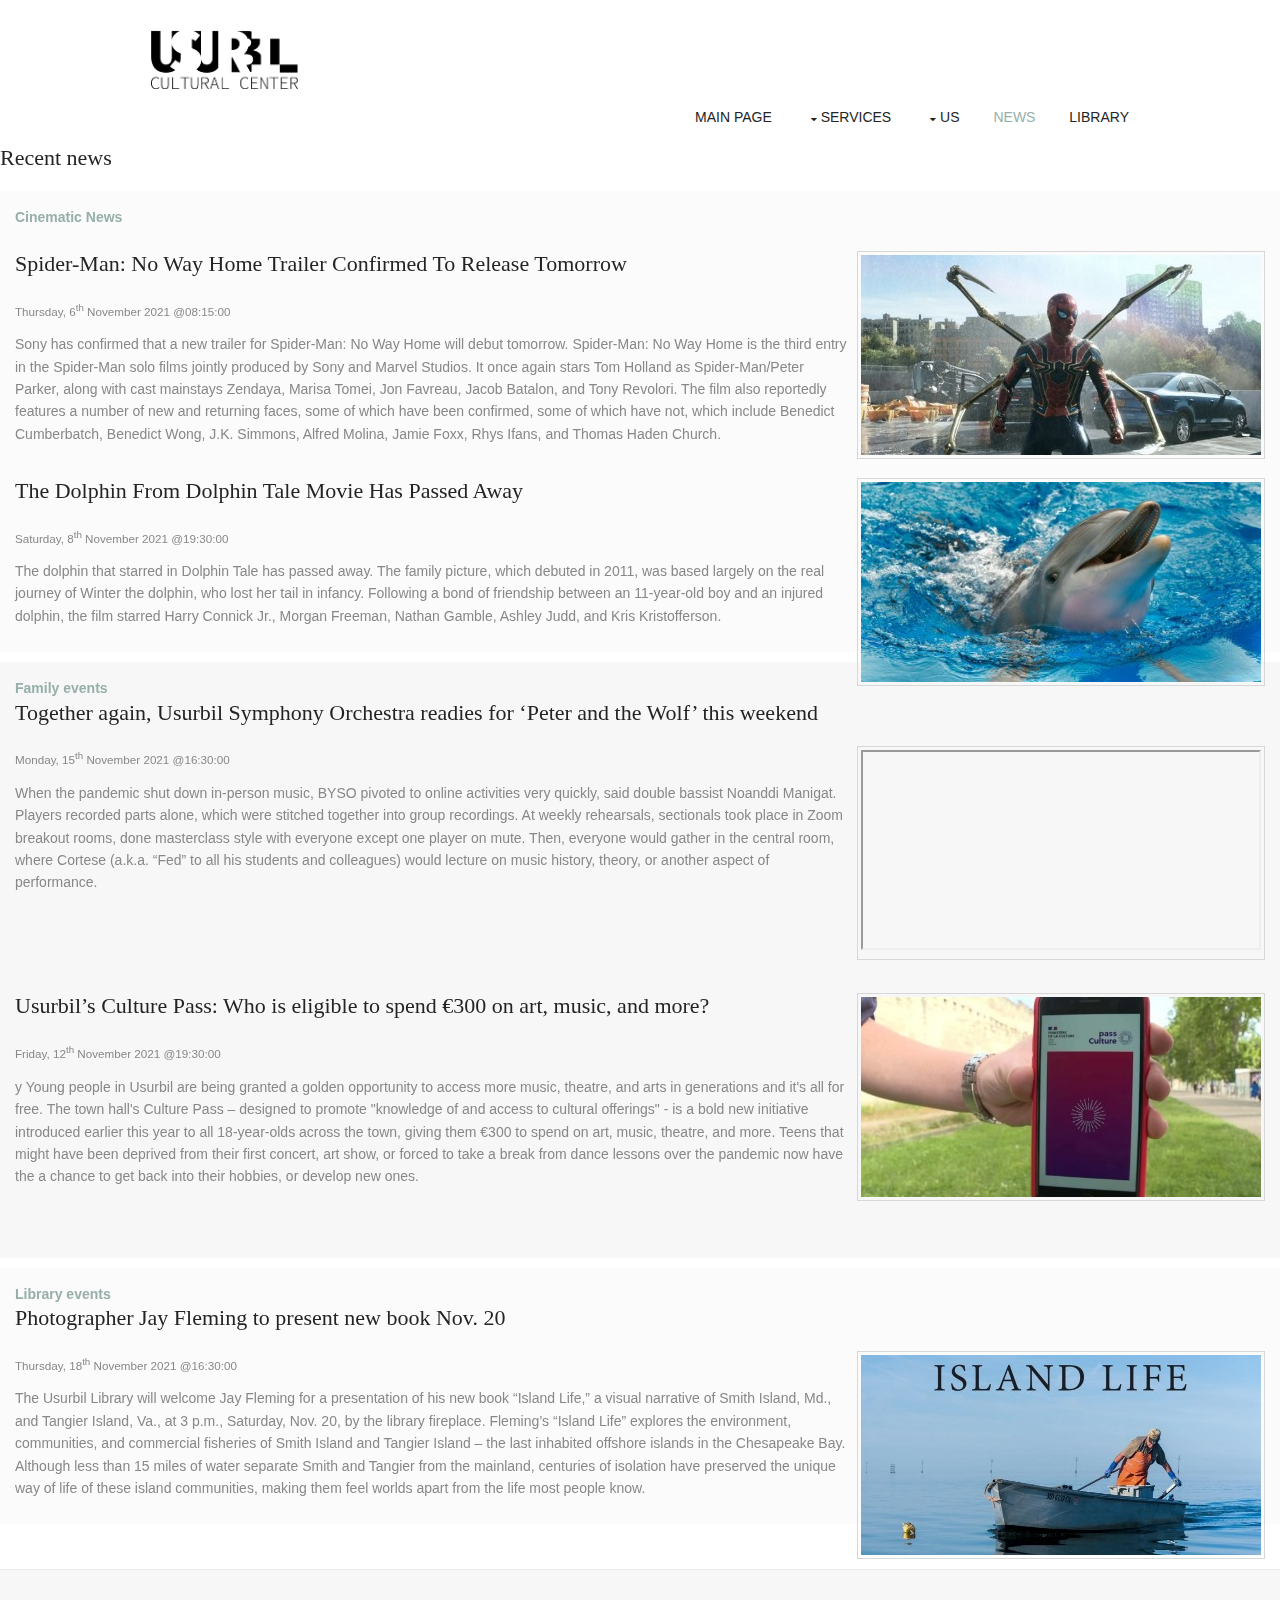
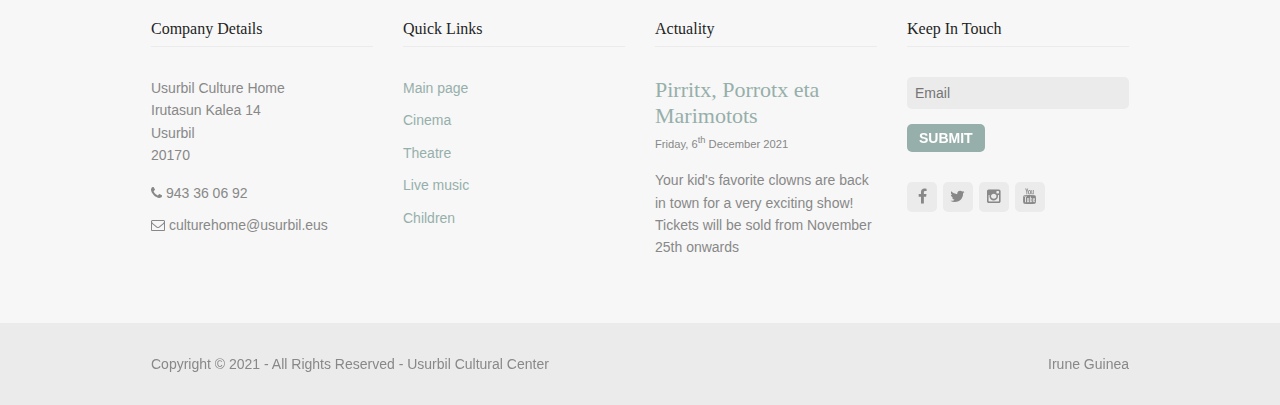
<file: portfolio/news.html>
<!DOCTYPE html>
<!--
Template Name: Colossus
Author: <a href="https://www.os-templates.com/">OS Templates</a>
Author URI: https://www.os-templates.com/
Licence: Free to use under our free template licence terms
Licence URI: https://www.os-templates.com/template-terms
-->
<html lang="en">
<head>
<title>Usurbil Culture Center [News]</title>
<meta charset="utf-8">
<meta name = "description" content = "Usurbil Cultural Center News page">
<meta name="viewport" content="width=device-width">
<link href="../style/styles/style.css" rel="stylesheet" type="text/css" media="all">
<link href="../images/demo/logo_ursubil_01.png" rel="icon" type="image/png">
</head>
<body id="top">
<!-- ################################################################################################ -->

<div class="wrapper row1">
  <header id="header" class="clear"> 
    <!-- ######################################### logo ####################################################### -->
    <div id="logo" class="fl_left">
           <p class="logo"><a href="../index.html"><img src="../images/demo/logo_ursubil_01.png" alt="logo"></a></p>
    </div>
    <!-- ########################################## navigation bar ###################################################### -->
        <nav id="mainav" class="fl_right">
      <ul class="clear">
        <li><a href="../index.html">Main page</a></li>
        <li><a class="drop">Services</a>
          <ul>
            <li ><a href="cinema.html">Cinema</a></li>
            <li><a href="theatre.html">Theatre</a></li>
            <li><a href="livemusic.html">Live music</a></li>
            <li><a href="forchildren.html">For children</a></li>
          </ul>
        </li>
        <li><a class="drop" href="#">Us</a>
          <ul>
            <li><a href="aboutus.html">About us</a></li>
            <li><a class="drop" href="#">Join</a>
              <ul>
                <li><a href="contactus.html">Contact us</a></li>
                <li><a href="suscribe.html">Suscribe</a></li>
              </ul>
            </li>
          </ul>
        </li>
        <li class="active"><a href="news.html">News</a></li>
        <li><a href="library.html">Library</a></li>
      </ul>
    </nav>
    <!-- ################################################################################################ -->
  </header>
</div>
<!-- ################################################################################################ -->
	<h1 class="heading">Recent news</h1>
      <div id="comments">
        
        <ul>
          <li>
            <article>
				<header>
               
					<address>
						<a href="cinema.html">Cinematic News</a>
					</address><br>
				</header>
				<figure class="avatar"><img src="../images/demo/news/01.jpg" alt="spider-mar"></figure>
				<h3>Spider-Man: No Way Home Trailer Confirmed To Release Tomorrow </h3>
                <time datetime="2021-11-06T08:15+00:00">Thursday, 6<sup>th</sup> November 2021 @08:15:00</time> 
				<div class="comcont">
					<p>Sony has confirmed that a new trailer for Spider-Man: No Way Home will debut tomorrow. Spider-Man: No Way Home is the third entry in the Spider-Man solo films jointly produced by Sony and Marvel Studios. It once again stars Tom Holland as Spider-Man/Peter Parker, along with cast mainstays Zendaya, Marisa Tomei, Jon Favreau, Jacob Batalon, and Tony Revolori. The film also reportedly features a number of new and returning faces, some of which have been confirmed, some of which have not, which include Benedict Cumberbatch, Benedict Wong, J.K. Simmons, Alfred Molina, Jamie Foxx, Rhys Ifans, and Thomas Haden Church.</p>
				</div>
				<br>
				<figure class="avatar"><img src="../images/demo/news/02.jpg" alt="dolphin"></figure>
				<h3>The Dolphin From Dolphin Tale Movie Has Passed Away</h3>
                <time datetime="2021-11-08T19:30+00:00">Saturday, 8<sup>th</sup> November 2021 @19:30:00</time> 
				<div class="comcont">
					<p>The dolphin that starred in Dolphin Tale has passed away. The family picture, which debuted in 2011, was based largely on the real journey of Winter the dolphin, who lost her tail in infancy. Following a bond of friendship between an 11-year-old boy and an injured dolphin, the film starred Harry Connick Jr., Morgan Freeman, Nathan Gamble, Ashley Judd, and Kris Kristofferson.</p>
				</div>
            </article>
          </li>
          <li>
            <article>
              <header>
                <address>
                <a href="forchildren.html">Family events</a>
                </address>
				</header>
				<h3>Together again, Usurbil Symphony Orchestra readies for ‘Peter and the Wolf’ this weekend</h3>
				<figure class="avatar"><iframe width="400" height="200" src="https://www.youtube.com/embed/bAfWiaPTDGU" title="YouTube video player" allow="accelerometer; autoplay; clipboard-write; encrypted-media; gyroscope; picture-in-picture" allowfullscreen></iframe></figure>
                <time datetime="2021-11-15T16:30+00:00">Monday, 15<sup>th</sup> November 2021 @16:30:00</time>
              <div class="comcont">
                <p> When the pandemic shut down in-person music, BYSO pivoted to online activities very quickly, said double bassist Noanddi Manigat. Players recorded parts alone, which were stitched together into group recordings. At weekly rehearsals, sectionals took place in Zoom breakout rooms, done masterclass style with everyone except one player on mute. Then, everyone would gather in the central room, where Cortese (a.k.a. “Fed” to all his students and colleagues) would lecture on music history, theory, or another aspect of performance.</p>
              </div>
			  <br><br><br><br>
			  <figure class="avatar"><img src="../images/demo/news/03.jpg" alt="pass"></figure>
				<h3>Usurbil’s Culture Pass: Who is eligible to spend €300 on art, music, and more?</h3>
                <time datetime="2021-11-12T19:30+00:00">Friday, 12<sup>th</sup> November 2021 @19:30:00</time> 
				<div class="comcont">
					<p>y Young people in Usurbil are being granted a golden opportunity to access more music, theatre, and arts in generations and it's all for free. The town hall's Culture Pass – designed to promote "knowledge of and access to cultural offerings" - is a bold new initiative introduced earlier this year to all 18-year-olds across the town, giving them €300 to spend on art, music, theatre, and more. Teens that might have been deprived from their first concert, art show, or forced to take a break from dance lessons over the pandemic now have the a chance to get back into their hobbies, or develop new ones.</p>
				</div>
            </article>
			<br><br>
          </li>
          <li>
            <header>
                <address>
                <a href="library.html">Library events</a>
                </address>
				</header>
				<h3>Photographer Jay Fleming to present new book Nov. 20</h3>
				 <figure class="avatar"><img src="../images/demo/news/04.jpg" alt="book"></figure>
                <time datetime="2021-11-18T16:30+00:00">Thursday, 18<sup>th</sup> November 2021 @16:30:00</time>
              <div class="comcont">
                <p>The Usurbil Library will welcome Jay Fleming for a presentation of his new book “Island Life,” a visual narrative of Smith Island, Md., and Tangier Island, Va., at 3 p.m., Saturday, Nov. 20, by the library fireplace. Fleming’s “Island Life” explores the environment, communities, and commercial fisheries of Smith Island and Tangier Island – the last inhabited offshore islands in the Chesapeake Bay. Although less than 15 miles of water separate Smith and Tangier from the mainland, centuries of isolation have preserved the unique way of life of these island communities, making them feel worlds apart from the life most people know. </p>
              </div>
          </li>
        </ul>

      </div>

    <div class="clear"></div>
<!-- ###################################### footer ########################################################## -->
<div class="wrapper row4">
  <footer id="footer" class="clear"> 
    <!-- ################################################################################################ -->
    <div class="one_quarter first">
      <h6 class="title">Company Details</h6>
      <address class="btmspace-15">
      Usurbil Culture Home<br>
      Irutasun Kalea 14<br>
      Usurbil<br>
      20170
      </address>
      <ul class="nospace">
        <li class="btmspace-10"><span class="fa fa-phone"></span> 943 36 06 92</li>
        <li><span class="fa fa-envelope-o"></span> culturehome@usurbil.eus</li>
      </ul>
    </div>
    <div class="one_quarter">
      <h6 class="title">Quick Links</h6>
      <ul class="nospace linklist">
        <li><a href="../index.html">Main page</a></li>
        <li><a href="cinema.html">Cinema</a></li>
        <li><a href="theatre.html">Theatre</a></li>
        <li><a href="livemusic.html">Live music</a></li>
        <li><a href="forchildren.html">Children</a></li>
      </ul>
    </div>
    <div class="one_quarter">
      <h6 class="title">Actuality</h6>
		<article>
			<h2 class="nospace"><a href="forchildren.html">Pirritx, Porrotx eta Marimotots</a></h2>
			<time class="smallfont" datetime="2045-04-06">Friday, 6<sup>th</sup> December 2021</time>
			<p>Your kid's favorite clowns are back in town for a very exciting show! Tickets will be sold from November 25th onwards</p>
		</article>
    </div>
    <div class="one_quarter">
      <h6 class="title">Keep In Touch</h6>
      <form class="btmspace-30" method="post" action="#">
        <fieldset>
          <legend>Newsletter:</legend>
          <input class="btmspace-15" type="text" value="" placeholder="Email">
          <button type="submit" value="submit">Submit</button>
        </fieldset>
      </form>
      <ul class="faico clear">
        <li><a class="faicon-facebook" href="https://www.facebook.com/Usurbil.Udala/"><i class="fa fa-facebook"></i></a></li>
        <li><a class="faicon-twitter" href="https://twitter.com/usurbiludala"><i class="fa fa-twitter"></i></a></li>
        <li><a class="faicon-instagram" href="https://www.instagram.com/usurbiludala/"><i class="fa fa-instagram"></i></a></li>
        <li><a class="faicon-youtube" href="https://www.youtube.com/channel/UC1_dJNsCZpt9bdaw3o1rUag"><i class="fa fa-youtube"></i></a></li>
      </ul>
    </div>
    <!-- ################################################################################################ -->
  </footer>
</div>
<!-- ################################################################################################ -->
<div class="wrapper row5">
  <div id="copyright" class="clear"> 
    <!-- ################################################################################################ -->
    <p class="fl_left">Copyright &copy; 2021 - All Rights Reserved - <a href="../index.html">Usurbil Cultural Center </a></p>
    <p class="fl_right">Irune Guinea</p>
    <!-- ################################################################################################ -->
  </div>
</div>
<!-- ################################################################################################ -->
<a id="backtotop" href="#top"><i class="fa fa-chevron-up"></i></a> 
<!-- JAVASCRIPTS -->
<script src="../style/scripts/jquery.min.js"></script>
<script src="../style/scripts/jquery.backtotop.js"></script>
<script src="../style/scripts/jquery.mobilemenu.js"></script>
</body>
</html>
</file>
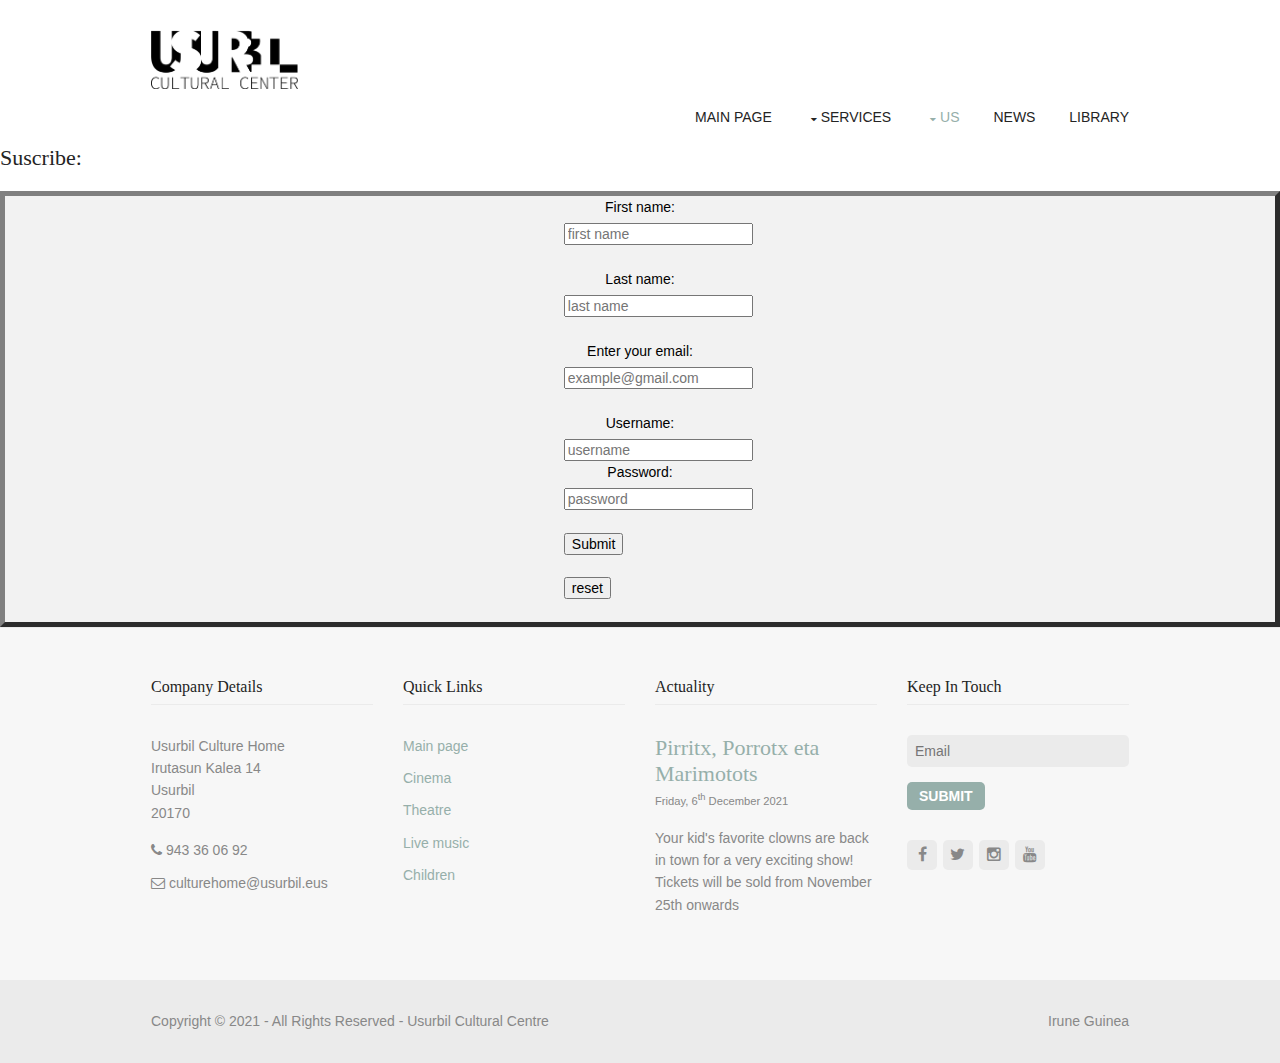
<file: portfolio/suscribe.html>
<!DOCTYPE html>
<!--
Template Name: Colossus
Author: <a href="https://www.os-templates.com/">OS Templates</a>
Author URI: https://www.os-templates.com/
Licence: Free to use under our free template licence terms
Licence URI: https://www.os-templates.com/template-terms
-->
<html lang="en">
<head>
<title>Usurbil Culture Center [Suscribe]</title>
<meta charset="utf-8">
<meta name = "description" content = "Usurbil Cultural Center Suscribe page">
<meta name="viewport" content="width=device-width">
<link href="../style/styles/style.css" rel="stylesheet" type="text/css" media="all">
</head>
<body id="top">
<!-- ################################################################################################ -->
<div class="wrapper row1">
  <header id="header" class="clear"> 
    <!-- ############################################ logo #################################################### -->
    <div id="logo" class="fl_left">
           <p class="logo"><a href="../index.html"><img src="../images/demo/logo_ursubil_01.png" alt="logo"></a></p>
    </div>
    <!-- ############################################## navigation bar ################################################## -->
    <nav id="mainav" class="fl_right">
      <ul class="clear">
        <li ><a href="../index.html">Main page</a></li>
        <li><a class="drop" href="#">Services</a>
          <ul>
            <li><a href="cinema.html">Cinema</a></li>
            <li><a href="theatre.html">Theatre</a></li>
            <li><a href="livemusic.html">Live music</a></li>
            <li><a href="forchildren.html">For children</a></li>
          </ul>
        </li>
        <li class="active"><a class="drop" href="#">Us</a>
          <ul>
            <li><a href="aboutus.html">About us</a></li>
            <li><a class="drop" href="#">Join</a>
              <ul>
                <li><a href="contactus.html">Contact us</a></li>
                <li class="active"><a href="suscribe.html">Suscribe</a></li>
              </ul>
            </li>
          </ul>
        </li>
        <li><a href="news.html">News</a></li>
        <li><a href="library.html">Library</a></li>
      </ul>
    </nav>
    <!-- ################################################################################################ -->
  </header>
</div>
<!-- ################################################################################################ -->
			<h1>Suscribe:</h1>
	<div class = "suscribe">	
		<div class ="suscribeBorder">
		<form action="#"  method="post" enctype="multipart/form-data"> <!-- to be sent the form to a .php program--> 
			<!--Some input fields: text, tel, color, email-->
			<label for="fname">First name:</label>
				<input type="text" id="fname" name="fname" placeholder="first name" required><br>
			<label for="lname">Last name:</label>
				<input type="text" id="lname" name="lname" placeholder="last name"><br>
			<label for="email">Enter your email:</label>
				<input type="email" id="email" name="email" pattern="[a-z0-9._%+-]+@[a-z0-9.-]+\.[a-z]{2,}$" placeholder="example@gmail.com" maxlength="50" required>
			<br>
			<label for="username">Username:</label>
				<input type="text" id="username" name="username" placeholder= "username" required>
			<label for="pwd">Password:</label>
				<input type="password" id="pwd" name="pwd" pattern="(?=.*\d)(?=.*[a-z])(?=.*[A-Z]).{8,}" placeholder= "password" required>
			<br>
			<!--Input field of type submit-->
			<input type="submit" value="Submit"><br>
			<!--Input field of type reset-->
			<input type="reset" value="reset">
			<br>
		</form>
		</div>
	</div>
<!-- ####################################### footer ######################################################### -->
<div class="wrapper row4">
  <footer id="footer" class="clear"> 
    <!-- ################################################################################################ -->
    <div class="one_quarter first">
      <h6 class="title">Company Details</h6>
      <address class="btmspace-15">
      Usurbil Culture Home<br>
      Irutasun Kalea 14<br>
      Usurbil<br>
      20170
      </address>
      <ul class="nospace">
        <li class="btmspace-10"><span class="fa fa-phone"></span> 943 36 06 92</li>
        <li><span class="fa fa-envelope-o"></span> culturehome@usurbil.eus</li>
      </ul>
    </div>
    <div class="one_quarter">
      <h6 class="title">Quick Links</h6>
      <ul class="nospace linklist">
        <li><a href="../index.html">Main page</a></li>
        <li><a href="cinema.html">Cinema</a></li>
        <li><a href="theatre.html">Theatre</a></li>
        <li><a href="livemusic.html">Live music</a></li>
        <li><a href="forchildren.html">Children</a></li>
      </ul>
    </div>
    <div class="one_quarter">
      <h6 class="title">Actuality</h6>
		<article>
			<h2 class="nospace"><a href="forchildren.html">Pirritx, Porrotx eta Marimotots</a></h2>
			<time class="smallfont" datetime="2045-04-06">Friday, 6<sup>th</sup> December 2021</time>
			<p>Your kid's favorite clowns are back in town for a very exciting show! Tickets will be sold from November 25th onwards</p>
		</article>
    </div>
    <div class="one_quarter">
      <h6 class="title">Keep In Touch</h6>
      <form class="btmspace-30" method="post" action="#">
        <fieldset>
          <legend>Newsletter:</legend>
          <input class="btmspace-15" type="text" value="" placeholder="Email">
          <button type="submit" value="submit">Submit</button>
        </fieldset>
      </form>
      <ul class="faico clear">
        <li><a class="faicon-facebook" href="https://www.facebook.com/Usurbil.Udala/"><i class="fa fa-facebook"></i></a></li>
        <li><a class="faicon-twitter" href="https://twitter.com/usurbiludala"><i class="fa fa-twitter"></i></a></li>
        <li><a class="faicon-instagram" href="https://www.instagram.com/usurbiludala/"><i class="fa fa-instagram"></i></a></li>
        <li><a class="faicon-youtube" href="https://www.youtube.com/channel/UC1_dJNsCZpt9bdaw3o1rUag"><i class="fa fa-youtube"></i></a></li>
      </ul>
    </div>
  </footer>
</div>
<!-- ################################################################################################ -->
<div class="wrapper row5">
  <div id="copyright" class="clear"> 
    <!-- ################################################################################################ -->
    <p class="fl_left">Copyright &copy; 2021 - All Rights Reserved - <a href="../index.html">Usurbil Cultural Centre </a></p>
    <p class="fl_right">Irune Guinea</p>
    <!-- ################################################################################################ -->
  </div>
</div>
<!-- ################################################################################################ -->
<a id="backtotop" href="#top"><i class="fa fa-chevron-up"></i></a> 
<!-- JAVASCRIPTS -->
<script src="../style/scripts/jquery.min.js"></script>
<script src="../style/scripts/jquery.backtotop.js"></script>
<script src="../style/scripts/jquery.mobilemenu.js"></script>
</body>
</html>
</file>
<file: style/styles/style.css>
@charset "utf-8";
/*
Template Name: Colossus
Author: <a href="https://www.os-templates.com/">OS Templates</a>
Author URI: https://www.os-templates.com/
Licence: Free to use under our free template licence terms
Licence URI: https://www.os-templates.com/template-terms
File: style CSS
*/

@import url("fontawesome-4.3.0.min.css");
@import url("custom.flexslider.css");
@import url("framework.css");

/* Rows
--------------------------------------------------------------------------------------------------------------- */
.row1, .row1 a{}
.row2, .row2 a{}
.row3{border-top:1px solid;}
.row4{border-top:1px solid;}
.row5, .row5 a{}


/* Header
--------------------------------------------------------------------------------------------------------------- */
#header{}

#header #logo{}
#header #logo h1 {margin:30px 0 0 0 ; padding:0; width:15%; }
.logo {margin:30px 0 0 0 ; padding:0; width:15%; }


/* Basic Slider
--------------------------------------------------------------------------------------------------------------- */
.txtoverlay{display:block; position:absolute; bottom:0; left:0; width:100%; height:100%; margin:0; padding:0; white-space:normal;}
.centralise{display:block; max-width:978px; height:100%; margin:0 auto; padding:0;}
.verticalwrap{display:table; width:100%; height:100%; border:none; text-align:center;}
.txtoverlay article{display:table-cell; padding:0; border:none; vertical-align:middle;}
.txtoverlay .heading{font-size:60px; line-height:60px; margin-bottom:30px;}
.txtoverlay .btn{display:inline-block; padding:15px 30px; border-radius:8px; text-transform:uppercase; font-weight:bold;}
.txtoverlay .pushright{margin-right:25px;}


/* Services
--------------------------------------------------------------------------------------------------------------- */
#services{padding:50px 0;}


/* CTA - Call To Action
--------------------------------------------------------------------------------------------------------------- */
#cta{padding:30px 0;}
#cta div *{margin:0; padding:0;}

#cta .heading, #cta .btn{text-transform:uppercase;}
#cta .heading{margin-bottom:10px;}
#cta .btn{display:block; padding:15px; border-radius:8px; text-align:center; font-weight:bold;}


/* Latest
---------------------------------------------------------------------------------------------------------------*/
.latest{display:block; width:100%; max-width:2000px; margin:0 auto;}
.latest ul{}
.latest ul li{display:block; float:left; width:20%; min-height:100%;}
.latest ul li:first-child, .latest ul li:nth-child(5n+1){margin-left:-1px; clear:left;}

.latest ul li figure{display:block; max-width:100%; border:solid; border-width:0 0 0 1px;}
.latest ul li figure img{width:100%;}
.latest ul li figure figcaption *{margin:0; padding:0;}

.latest a.overlay{display:block; position:relative;}
.latest a.overlay::before{display:block; position:absolute; top:0; left:0; width:100%; height:100%; content:"";}
.latest a.overlay::after{display:block; position:absolute; top:50%; left:50%; width:40px; height:40px; line-height:40px; margin:-18px 0 0 -18px; padding:0; border-radius:50%; font-family:"FontAwesome"; content:"\f0c1"; font-size:18px; text-align:center;}
.latest a.overlay::before, .latest a.overlay::after{opacity:0;}
.latest a.overlay:hover::before, .latest a.overlay:hover::after{opacity:1;}


/* Content Area
--------------------------------------------------------------------------------------------------------------- */
.container{padding:80px 0;}
.container.nospace{padding-bottom:0}

/* Content */
.container .content{}

/* Comments */
#comments ul{margin:0 0 40px 0; padding:0; list-style:none;}
#comments li{margin:0 0 10px 0; padding:15px;}
#comments .avatar{float:right; margin:0 0 10px 10px; padding:3px; border:1px solid;}
#comments address{font-weight:bold;}
#comments time{font-size:smaller;}
#comments .comcont{display:block; margin:0; padding:0;}
#comments .comcont p{margin:10px 5px 10px 0; padding:0;}

#comments form{display:block; width:100%;}
#comments input, #comments textarea{width:100%; padding:10px; border:1px solid;}
#comments textarea{overflow:auto;}
#comments div{margin-bottom:15px;}
#comments input[type="submit"], #comments input[type="reset"]{display:inline-block; width:auto; min-width:150px; margin:0; padding:8px 5px; cursor:pointer;}

/* Sidebar */
.container .sidebar{}

.sidebar .sdb_holder{margin-bottom:50px;}
.sidebar .sdb_holder:last-child{margin-bottom:0;}


/* Footer
--------------------------------------------------------------------------------------------------------------- */
#footer{padding:50px 0;}

#footer .title{margin:0 0 30px 0; padding:0 0 8px 0; border-bottom:1px solid; font-size:16px;}

#footer .linklist li{margin-bottom:10px;}
#footer .linklist li:last-child{margin-bottom:0;}

#footer .smallfont{font-size:.8em; margin:0;}

#footer input, #footer button{border:none; border-radius:5px;}
#footer input{display:block; width:100%; padding:8px;}
#footer button{padding:6px 12px; font-weight:bold; text-transform:uppercase; cursor:pointer;}


/* Copyright
--------------------------------------------------------------------------------------------------------------- */
#copyright{padding:30px 0;}
#copyright *{margin:0; padding:0;}


/* Transition Fade
--------------------------------------------------------------------------------------------------------------- */
.faico a, #mainav *, .latest ::before, .latest ::after, #backtotop{transition:all .3s ease-in-out;}


/* ------------------------------------------------------------------------------------------------------------ */
/* ------------------------------------------------------------------------------------------------------------ */
/* ------------------------------------------------------------------------------------------------------------ */
/* ------------------------------------------------------------------------------------------------------------ */
/* ------------------------------------------------------------------------------------------------------------ */


/* Navigation
--------------------------------------------------------------------------------------------------------------- */
nav ul, nav ol{margin:0; padding:0; list-style:none;}

#mainav, #breadcrumb, .sidebar nav{line-height:normal;}
#mainav .drop::after, #mainav li li .drop::after, #breadcrumb li a::after, .sidebar nav a::after{position:absolute; font-family:"FontAwesome"; font-size:10px; line-height:10px;}

/* Top Navigation */
#mainav{}
#mainav ul{text-transform:uppercase;}
#mainav ul ul{z-index:9999; position:absolute; width:160px; text-transform:none;}
#mainav ul ul ul{left:160px; top:0;}
#mainav li{display:inline-block; position:relative; margin:0 30px 0 0; padding:0;}
#mainav li:last-child{margin-right:0;}
#mainav li li{width:100%; margin:0;}
#mainav li a{display:block; padding:20px 0;}
#mainav li li a{border:solid; border-width:0 0 1px 0;}
#mainav .drop{padding-left:15px;}
#mainav li li a, #mainav li li .drop{display:block; margin:0; padding:10px 15px;}
#mainav .drop::after, #mainav li li .drop::after{content:"\f0d7";}
#mainav .drop::after{top:25px; left:5px;}
#mainav li li .drop::after{top:15px; left:5px;}
#mainav ul ul{visibility:hidden; opacity:0;}
#mainav ul li:hover > ul{visibility:visible; opacity:1;}

#mainav form{display:none; margin:0; padding:0;}
#mainav form select, #mainav form select option{display:block; cursor:pointer; outline:none;}
#mainav form select{width:100%; padding:5px; border:1px solid;}
#mainav form select option{margin:5px; padding:0; border:none;}

/* Breadcrumb */
#breadcrumb{padding:15px 0; border-top:1px solid;}
#breadcrumb ul{margin:0; padding:0; list-style:none; text-align:right;}
#breadcrumb li{display:inline-block; margin:0 6px 0 0; padding:0;}
#breadcrumb li a{display:block; position:relative; margin:0; padding:0 12px 0 0; font-size:12px;}
#breadcrumb li a::after{top:3px; right:0; content:"\f101";}
#breadcrumb li:last-child a{margin:0; padding:0;}
#breadcrumb li:last-child a::after{display:none;}

/* Sidebar Navigation */
.sidebar nav{display:block; width:100%;}
.sidebar nav li{margin:0 0 3px 0; padding:0;}
.sidebar nav a{display:block; position:relative; margin:0; padding:5px 10px 5px 15px; text-decoration:none; border:solid; border-width:0 0 1px 0;}
.sidebar nav a::after{top:9px; left:5px; content:"\f101";}
.sidebar nav ul ul a{padding-left:35px;}
.sidebar nav ul ul a::after{left:25px;}
.sidebar nav ul ul ul a{padding-left:55px;}
.sidebar nav ul ul ul a::after{left:45px;}

/* Pagination */
.pagination{display:block; width:100%; text-align:center; clear:both;}
.pagination li{display:inline-block; margin:0 2px 0 0;}
.pagination li:last-child{margin-right:0;}
.pagination a, .pagination strong{display:block; padding:8px 11px; border:1px solid; font-weight:normal;}

/* Back to Top */
#backtotop{z-index:999; display:inline-block; position:fixed; visibility:hidden; bottom:20px; right:20px; width:36px; height:36px; line-height:36px; border-radius:5px; font-size:16px; text-align:center; opacity:.2;}
#backtotop i{display:block; width:100%; height:100%; line-height:inherit;}
#backtotop.visible{visibility:visible; opacity:.5;}
#backtotop:hover{opacity:1;}


/* Tables
--------------------------------------------------------------------------------------------------------------- */
table, th, td{border:1px solid; border-collapse:collapse; vertical-align:top;}
/* table, th{table-style:auto;} */
table{width:100%; margin-bottom:15px;}
th, td{padding:5px 8px;}
td{border-width:0 1px;}


/* Gallery
--------------------------------------------------------------------------------------------------------------- */
#gallery{display:block; width:100%; margin-bottom:50px;}
#gallery figure figcaption{display:block; width:100%; clear:both;}
#gallery li{margin-bottom:30px;}


/* Font Awesome Social Icons
--------------------------------------------------------------------------------------------------------------- */
.faico{margin:0; padding:0; list-style:none;}
.faico li{display:inline-block; margin:0 2px 0 0; padding:0; line-height:normal;}
.faico li:last-child{margin-right:0;}
.faico a{display:inline-block; width:30px; height:30px; line-height:30px; border-radius:5px; font-size:16px; text-align:center;}

.faico a{color:inherit; background-color:#EBEBEB;}
.faico a:hover{color:#FFFFFF;}

.faicon-facebook:hover{background-color:#3B5998;}
.faicon-instagram:hover{background-color:#3F729B;}
.faicon-youtube:hover{background-color:#34526F;}
.faicon-twitter:hover{background-color:#00ACEE;}


/* ------------------------------------------------------------------------------------------------------------ */
/* ------------------------------------------------------------------------------------------------------------ */
/* ------------------------------------------------------------------------------------------------------------ */
/* ------------------------------------------------------------------------------------------------------------ */
/* ------------------------------------------------------------------------------------------------------------ */


/* Colours
--------------------------------------------------------------------------------------------------------------- */
body{color:#888888; background-color:#FFFFFF;}
a{color:#96AFAA;}
hr, .borderedbox{border-color:#D7D7D7;}
label span{color:#FF0000; background-color:inherit;}

.icon{color:#FFFFFF; background-color:#000000;}
.icon.nobg{color:inherit; background-color:inherit; border-color:#D7D7D7;}
.red{background-color:#DC8B8A;}
.orange{background-color:#EC9700;}
.green{background-color:#A7DFC4;}
.flexslider .heading, .flexslider .btn{color:#FFFFFF;}

h1, h2, h3, h4, h5, h6, .heading{color:#242424; border-color:inherit;}


/* Rows */
.row1, .row1 a{color:#242424; background-color:#FFFFFF;}
.row2{color:#888888; background-color:#FFFFFF;}
.row3{color:#888888; background-color:#F7F7F7; border-color:#EBEBEB;}
.row4{color:#888888; background-color:#F7F7F7; border-color:#EBEBEB;}
.row5, .row5 a{color:#888888; background-color:#EBEBEB;}
.row6{color:#FFFFFF; background-color:#96AFAA;}
.row6 a{color:#96AFAA; background-color:#FFFFFF;}


/* CTA - Call To Action */
#cta .heading{color:inherit;}


/* Latest */
.latest ul li figure{border-color:#EBEBEB;}
.latest a.overlay::before{background-color:rgba(0,0,0,.5);}
.latest a.overlay::after{color:#FFFFFF; background-color:#96AFAA;}


/* Footer */
#footer .title{border-color:#EBEBEB;}
#footer input{color:#888888; background-color:#EBEBEB;}
#footer button{color:#FFFFFF; background-color:#96AFAA;}


/* Navigation */
#mainav li a{color:inherit;}
#mainav .active a, #mainav a:hover, #mainav li:hover > a{color:#96AFAA; background-color:inherit;}
#mainav li li a, #mainav .active li a{color:#FFFFFF; background-color:rgba(0,0,0,.6); border-color:rgba(0,0,0,.6);}
#mainav li li:hover > a, #mainav .active .active > a{color:#FFFFFF; background-color:#96AFAA;}
#mainav form select{border-color:#D7D7D7;}

#breadcrumb{border-color:#EBEBEB;}
#breadcrumb a{color:inherit; background-color:inherit;}
#breadcrumb li:last-child a{color:#96AFAA;}

.container .sidebar nav a{color:inherit; border-color:#D7D7D7;}
.container .sidebar nav a:hover{color:#96AFAA;}

.pagination a, .pagination strong{border-color:#D7D7D7;}
.pagination .current{color:#FFFFFF; background-color:#96AFAA;}

#backtotop{color:#FFFFFF; background-color:#96AFAA;}


/* Tables + Comments */
table, th, td, #comments .avatar, #comments input, #comments textarea{border-color:#D7D7D7;}
th{color:#FFFFFF; background-color:#373737;}
tr, #comments li, #comments input[type="submit"], #comments input[type="reset"]{color:inherit; background-color:#FBFBFB;}
tr:nth-child(even), #comments li:nth-child(even){color:inherit; background-color:#F7F7F7;}
table a, #comments a{background-color:inherit;}


/* ------------------------------------------------------------------------------------------------------------ */
/* ------------------------------------------------------------------------------------------------------------ */
/* ------------------------------------------------------------------------------------------------------------ */
/* ------------------------------------------------------------------------------------------------------------ */
/* ------------------------------------------------------------------------------------------------------------ */


/* Media Queries
--------------------------------------------------------------------------------------------------------------- */
@-ms-viewport{width:device-width;}


/* Smartphone + Tablet
--------------------------------------------------------------------------------------------------------------- */
@media screen and (min-width:180px) and (max-width:750px) {
	.imgl, .imgr{display:inline-block; float:none; margin:0 0 10px 0;}
	.fl_left, .fl_right{display:block; float:none;}
	.one_half, .one_third, .two_third, .one_quarter, .two_quarter, .three_quarter{display:block; float:none; width:auto; margin:0 0 30px 0; padding:0;}

	#header{text-align:center;}
	#header #logo h1{margin:0 0 15px 0;}

	#cta{padding-bottom:0;}
	#footer{padding-bottom:20px;}
}

@media screen and (min-width:180px) and (max-width:900px) {
	#header, #services, #cta, #breadcrumb, .container, #footer, #copyright{max-width:90%;}

	#header{padding:15px 0;}
	#header #logo h1{margin-top:5px;}

	.basicslider .heading{font-size:36px; line-height:36px; margin-bottom:15px;}
	.basicslider .btn{padding:10px 25px;}

	#services{padding-bottom:20px;}

	#cta{}

	#mainav{}
	#mainav ul{display:none;}
	#mainav form{display:block;}

	#breadcrumb{}

	.container{}
	#comments input[type="reset"]{margin-top:10px;}
	.pagination li{display:inline-block; margin:0 5px 5px 0;}

	#footer{}

	#copyright{}
	#copyright p:first-of-type{margin-bottom:10px;}
}


/* Max Wrapper Width - Laptop, Desktop etc.
--------------------------------------------------------------------------------------------------------------- */
@media screen and (min-width:978px) {
	#header, #services, #cta, #breadcrumb, .container, #footer, #copyright{max-width:978px;}
}


/* Other
--------------------------------------------------------------------------------------------------------------- */
@media screen and (max-width:650px) {
	.scrollable{display:block; width:100%; margin:0 0 30px 0; padding:0 0 15px 0; overflow:auto; overflow-x:scroll;}
	.scrollable table{margin:0; padding:0; white-space:nowrap;}
	.basicslider .txtoverlay{display:none}

	.latest{width:90%; max-width:none; padding:30px 0;}
	.latest ul li{float:none; width:auto; margin:0 0 30px 0;}
	.latest ul li:last-child{margin:0;}
	.latest ul li figure{display:inline-block; border-width:0 1px 1px 1px;}
	.latest ul li figure img{width:100%;}
	.latest ul li figure figcaption{padding:15px 30px;}
}
/* Suscribe
--------------------------------------------------------------------------------------------------------------- */
.suscribe {	
	max-width: 100%;
    margin: auto;
    text-align: center;
	border: 5px outset grey;
	color: black;
	background-color: #f2f2f2;
}
input[type=email] {
    color: black;
}
input[type=text] {
}
input[type=password] {
    color: black;
}
input[type=email]:focus {
  background-color: lightblue;
}
input[type=text]:focus {
  background-color: lightblue;
}

input[type=password]:focus {
  background-color: lightblue;
}
.suscribeBorder {
	 max-width: 12%;
    margin: auto;
}

/* library

/* DEMO ONLY */
.container .demo{text-align:center;}
.container .demo div{padding:8px 0;}
.container .demo div:nth-child(odd){color:#FFFFFF; background:#CCCCCC;}
.container .demo div:nth-child(even){color:#FFFFFF; background:#979797;}
@media screen and (min-width:180px) and (max-width:900px){.container .demo div{margin-bottom:0;}}
/* DEMO ONLY */
</file>
